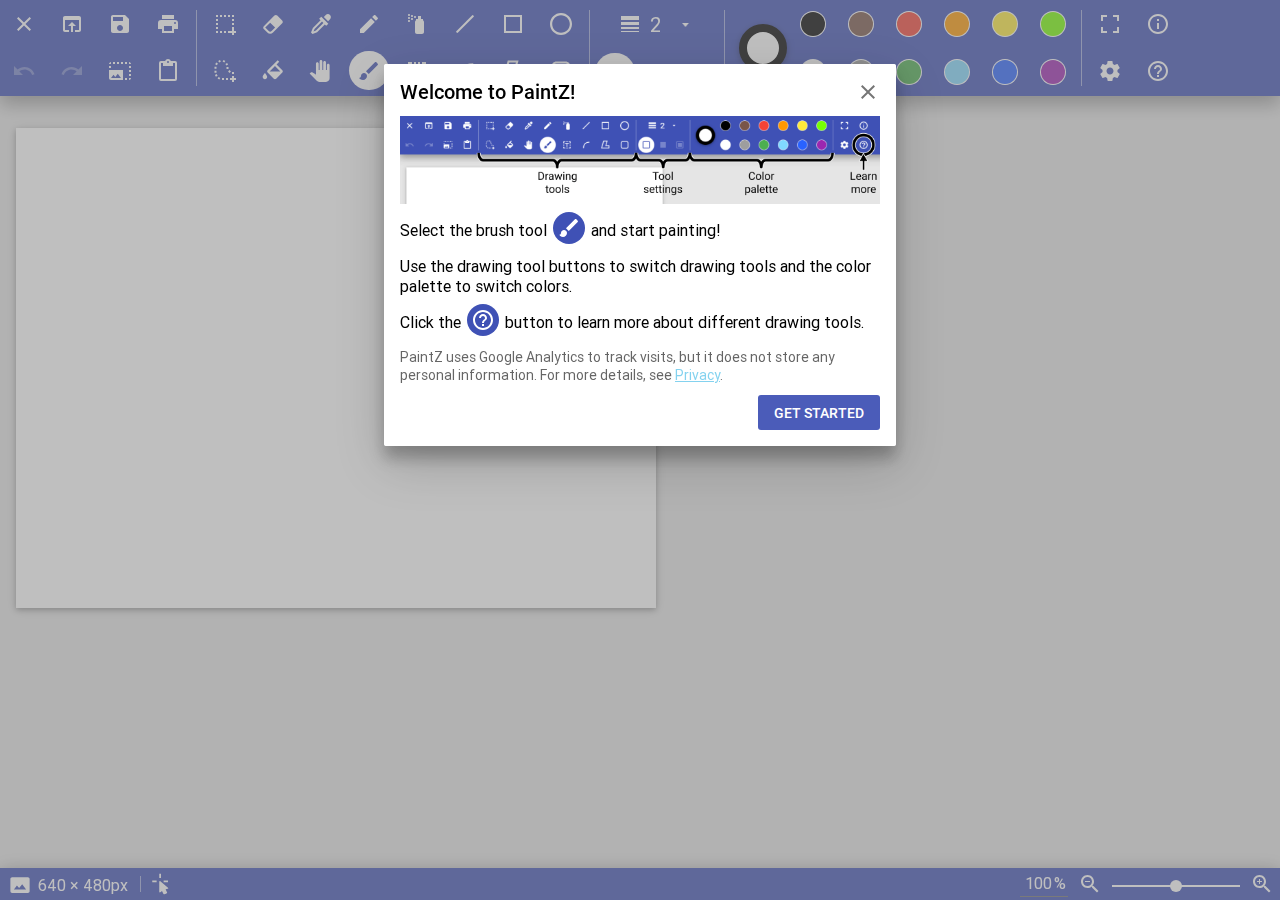
<file: index.html>
<!DOCTYPE html>
<html>
	<head>
		<!-- Google Analytics -->
		<script async src="https://www.googletagmanager.com/gtag/js?id=UA-125332101-3"></script>
		<script>
			window.dataLayer = window.dataLayer || [];
			function gtag(){dataLayer.push(arguments);}
			gtag('js', new Date());
			gtag('config', 'UA-125332101-3');
		</script>
		
		<!-- Force HTTPS. -->
		<link rel="canonical" href="https://beta.paintz.app" />
		<meta property="og:url" content="https://beta.paintz.app" />
		<script type="text/javascript">
			var CANONICAL_HOST = "beta.paintz.app";
			if (CANONICAL_HOST === window.location.host && window.location.protocol !== 'https:') {
				window.location.protocol = 'https';
			}
			
			// Set up offline caching.
			if (!!navigator.serviceWorker) {
				navigator.serviceWorker.register('service_worker.js').then(function (registration) {
					console.log('Registered service worker with scope:', registration.scope);
				});
				navigator.serviceWorker.addEventListener('message', function (ev) {
					// If a new image was sent to be opened, open it.
					// If this is first load, save it to be fetched during normal initialization.
					try {
						openImage(ev.data.file);
					} catch (err) {
						window.sharedFile = ev.data.file;
					}
				});
			} else {
				// If service worker is unavailable, fall back to app cache.
				document.addEventListener('DOMContentLoaded', function () {
					var appCacheIFrame = document.createElement('iframe');
					appCacheIFrame.src = 'app_cacher.html';
					appCacheIFrame.style.position = 'absolute';
					appCacheIFrame.style.width = '1px';
					appCacheIFrame.style.height = '1px';
					appCacheIFrame.style.border = '0 none';
					document.body.appendChild(appCacheIFrame);
				});
			}
		</script>
		
		<title>Paintβ</title>
		<meta property="og:title" content="Paintβ" />
		<meta name="description" content="The beta version of PaintZ, MS Paint for Chromebooks. Create and edit drawings and other images. Simple, fast, works offline, touch- and mouse-friendly, and no plug-ins required!" />
		<meta property="og:description" content="The beta version of PaintZ, MS Paint for Chromebooks. Create and edit drawings and other images. Simple, fast, works offline, touch- and mouse-friendly, and no plug-ins required!" />
		<meta property="og:image" content="https://beta.paintz.app/images/og_image.png" />
		<meta property="fb:profile_id" content="1017401634953412" />
		<meta name="twitter:card" content="summary_large_image" />
		<meta name="twitter:site" content="@PaintZApp" />
		
		<meta http-equiv="X-UA-Compatible" content="IE=edge,chrome=1" />
		
		<meta name="viewport" content="width=device-width, initial-scale=1, user-scalable=no" />
		
		<link rel="manifest" href="manifest.webapp" />
		
		<meta name="mobile-web-app-capable" content="yes" />
		<meta name="apple-mobile-web-app-capable" content="yes" />
		
		<link rel="chrome-webstore-item" href="https://chrome.google.com/webstore/detail/nnjcoegaaijffkibjhbgcbejklgcmlmh" />
		
		<meta name="msapplication-tooltip" content="Create and edit drawings" />
		<meta name="msapplication-navbutton-color" content="#3f51b5" />
		
		<meta name="theme-color" content="#3f51b5" />
		
		<link rel="shortcut icon" type="image/x-icon" href="images/logo/favicon.ico" />
		<link rel="icon" sizes="128x128" href="images/logo/128.png" />
		<link rel="icon" sizes="256x256" href="images/logo/256.png" />
		<link rel="apple-touch-icon-precomposed" sizes="128x128" href="images/logo/128.png" />
		
		<link rel="stylesheet" type="text/css" href="styles/materialz/material-elements.css" />
		<link rel="stylesheet" type="text/css" href="styles/materialz/material-widgets.css" />
		<link rel="stylesheet" type="text/css" href="styles/materialz/material-depth.css" />
		
		<link rel="stylesheet" type="text/css" href="styles/fonts/roboto.css" />
		<link rel="stylesheet" type="text/css" href="styles/splash_screen.css" />
		<link rel="stylesheet" type="text/css" href="styles/layout.css" />
		<link rel="stylesheet" type="text/css" href="styles/toolbars.css" />
		<link rel="stylesheet" type="text/css" href="styles/dialogs.css" />
		<link rel="stylesheet" type="text/css" href="styles/color_picker.css" />
		
		<link rel="stylesheet" type="text/css" href="styles/themes/default.css" id="themeStyleLink" />
		
		<link rel="stylesheet" type="text/css" href="styles/print.css" media="print" />
		
		<!-- Libraries, helpers, and polyfills -->
		<script type="text/javascript" src="scripts/lib/material-touch.js" defer="defer"></script>
		<script type="text/javascript" src="scripts/lib/canvas-to-blob.min.js" defer="defer"></script>
		<script type="text/javascript" src="scripts/lib/colorpicker.min.js" defer="defer"></script>
		<script type="text/javascript" src="scripts/lib/pep.min.js" defer="defer"></script>
		<script type="text/javascript" src="scripts/lib/promise.auto.min.js" defer="defer"></script>
		<script type="text/javascript" src="scripts/utils.js" defer="defer"></script>
		
		<!-- Managers -->
		<script type="text/javascript" src="scripts/clipboard.js" defer="defer"></script>
		<script type="text/javascript" src="scripts/keyboard.js" defer="defer"></script>
		<script type="text/javascript" src="scripts/settings.js" defer="defer"></script>
		<script type="text/javascript" src="scripts/undo.js" defer="defer"></script>
		<script type="text/javascript" src="scripts/zoom.js" defer="defer"></script>
		
		<!-- Dialogs -->
		<script type="text/javascript" src="scripts/progress_spinner.js" defer="defer"></script>
		<script type="text/javascript" src="scripts/dialogs/dialog.js" defer="defer"></script>
		<script type="text/javascript" src="scripts/dialogs/bottom_sheet.js" defer="defer"></script>
		<script type="text/javascript" src="scripts/dialogs/about.js" defer="defer"></script>
		<script type="text/javascript" src="scripts/dialogs/auto_restore.js" defer="defer"></script>
		<script type="text/javascript" src="scripts/dialogs/clear.js" defer="defer"></script>
		<script type="text/javascript" src="scripts/dialogs/color_picker.js" defer="defer"></script>
		<script type="text/javascript" src="scripts/dialogs/coffee.js" defer="defer"></script>
		<script type="text/javascript" src="scripts/dialogs/help.js" defer="defer"></script>
		<script type="text/javascript" src="scripts/dialogs/install.js" defer="defer"></script>
		<script type="text/javascript" src="scripts/dialogs/keyboard.js" defer="defer"></script>
		<script type="text/javascript" src="scripts/dialogs/ms_access_key.js" defer="defer"></script>
		<script type="text/javascript" src="scripts/dialogs/ms_access_key_help.js" defer="defer"></script>
		<script type="text/javascript" src="scripts/dialogs/patreon.js" defer="defer"></script>
		<script type="text/javascript" src="scripts/dialogs/rate.js" defer="defer"></script>
		<script type="text/javascript" src="scripts/dialogs/resize.js" defer="defer"></script>
		<script type="text/javascript" src="scripts/dialogs/save.js" defer="defer"></script>
		<script type="text/javascript" src="scripts/dialogs/settings.js" defer="defer"></script>
		<script type="text/javascript" src="scripts/dialogs/welcome.js" defer="defer"></script>
		
		<!-- Toolbar -->
		<script type="text/javascript" src="scripts/toolbar/toolbox.js" defer="defer"></script>
		<script type="text/javascript" src="scripts/toolbar/app.js" defer="defer"></script>
		<script type="text/javascript" src="scripts/toolbar/color_picker.js" defer="defer"></script>
		<script type="text/javascript" src="scripts/toolbar/dimensions.js" defer="defer"></script>
		<script type="text/javascript" src="scripts/toolbar/draw_tool_options.js" defer="defer"></script>
		<script type="text/javascript" src="scripts/toolbar/floating_selection_toolbar.js" defer="defer"></script>
		<script type="text/javascript" src="scripts/toolbar/image.js" defer="defer"></script>
		<script type="text/javascript" src="scripts/toolbar/no_tool_options.js" defer="defer"></script>
		<script type="text/javascript" src="scripts/toolbar/select_tool_options.js" defer="defer"></script>
		<script type="text/javascript" src="scripts/toolbar/text_tool_options.js" defer="defer"></script>
		<script type="text/javascript" src="scripts/toolbar/tools.js" defer="defer"></script>
		<script type="text/javascript" src="scripts/toolbar/zoom.js" defer="defer"></script>
		<script type="text/javascript" src="scripts/toolbar/toolbar.js" defer="defer"></script>
		
		<!-- Drawing tools -->
		<script type="text/javascript" src="scripts/floating_region.js" defer="defer"></script>
		<script type="text/javascript" src="scripts/tools/tool.js" defer="defer"></script>
		<script type="text/javascript" src="scripts/tools/drawing.js" defer="defer"></script>
		<script type="text/javascript" src="scripts/tools/shape.js" defer="defer"></script>
		<script type="text/javascript" src="scripts/tools/pencil.js" defer="defer"></script>
		<script type="text/javascript" src="scripts/tools/doodle.js" defer="defer"></script>
		<script type="text/javascript" src="scripts/tools/airbrush.js" defer="defer"></script>
		<script type="text/javascript" src="scripts/tools/line.js" defer="defer"></script>
		<script type="text/javascript" src="scripts/tools/curve.js" defer="defer"></script>
		<script type="text/javascript" src="scripts/tools/polygon.js" defer="defer"></script>
		<script type="text/javascript" src="scripts/tools/rectangle.js" defer="defer"></script>
		<script type="text/javascript" src="scripts/tools/rounded_rectangle.js" defer="defer"></script>
		<script type="text/javascript" src="scripts/tools/oval.js" defer="defer"></script>
		<script type="text/javascript" src="scripts/tools/eraser.js" defer="defer"></script>
		<script type="text/javascript" src="scripts/tools/floodfill.js" defer="defer"></script>
		<script type="text/javascript" src="scripts/tools/eyedropper.js" defer="defer"></script>
		<script type="text/javascript" src="scripts/tools/selection.js" defer="defer"></script>
		<script type="text/javascript" src="scripts/tools/freeform_selection.js" defer="defer"></script>
		<script type="text/javascript" src="scripts/tools/text.js" defer="defer"></script>
		<script type="text/javascript" src="scripts/tools/pan.js" defer="defer"></script>
		<script type="text/javascript" src="scripts/tools/tools.js" defer="defer"></script>
		
		<!-- Pac-Man easter egg -->
		<script type="text/javascript" src="scripts/pacman.js" defer="defer"></script>
		
		<!-- Core app -->
		<script type="text/javascript" src="scripts/app.js" defer="defer"></script>
	</head>
	<body>
		<!-- Top toolbar -->
		<div class="appBar z2" id="toolbar" role="toolbar"></div>
		
		<!-- Flow-positioned canvas size holder -->
		<div class="canvas" id="canvasPositioner">
			<!-- Image canvas -->
			<canvas class="z1 canvas" id="canvas" width="1" height="1"></canvas>
			<!-- Drawing canvas -->
			<canvas class="canvas" id="preCanvas" width="1" height="1" touch-action="none"></canvas>
			<!-- Grid canvas -->
			<canvas class="canvas" id="gridCanvas" width="1" height="1"></canvas>
		</div>
		
		<!-- Bottom toolbar -->
		<div class="appBar z2" id="bottomBar" role="toolbar"></div>
		
		<!-- Dialog containers -->
		<div id="dialogsContainer"></div>
		<div id="bottomSheetsContainer"></div>
		
		<!-- Splash screen -->
		<div id="splashScreen">
			<img src="images/logo/512.png" alt="PaintZ logo" />
			<br />
			<noscript>
				<p>PaintZ requires JavaScript to function.  Please <a href="https://enable-javascript.com" target="_blank">enable JavaScript</a> to use PaintZ.</p>
			</noscript>
			<br />
			<script type="text/javascript">
				document.write('<progress class="circular"></progress>');
			</script>
		</div>
		
		<!-- Invisible elements -->
		<canvas id="cursorCanvas" width="64" height="64"></canvas>
		<audio src="audio/pacman_start.mp3" id="pacManStartSound"></audio>
	</body>
</html>
</file>
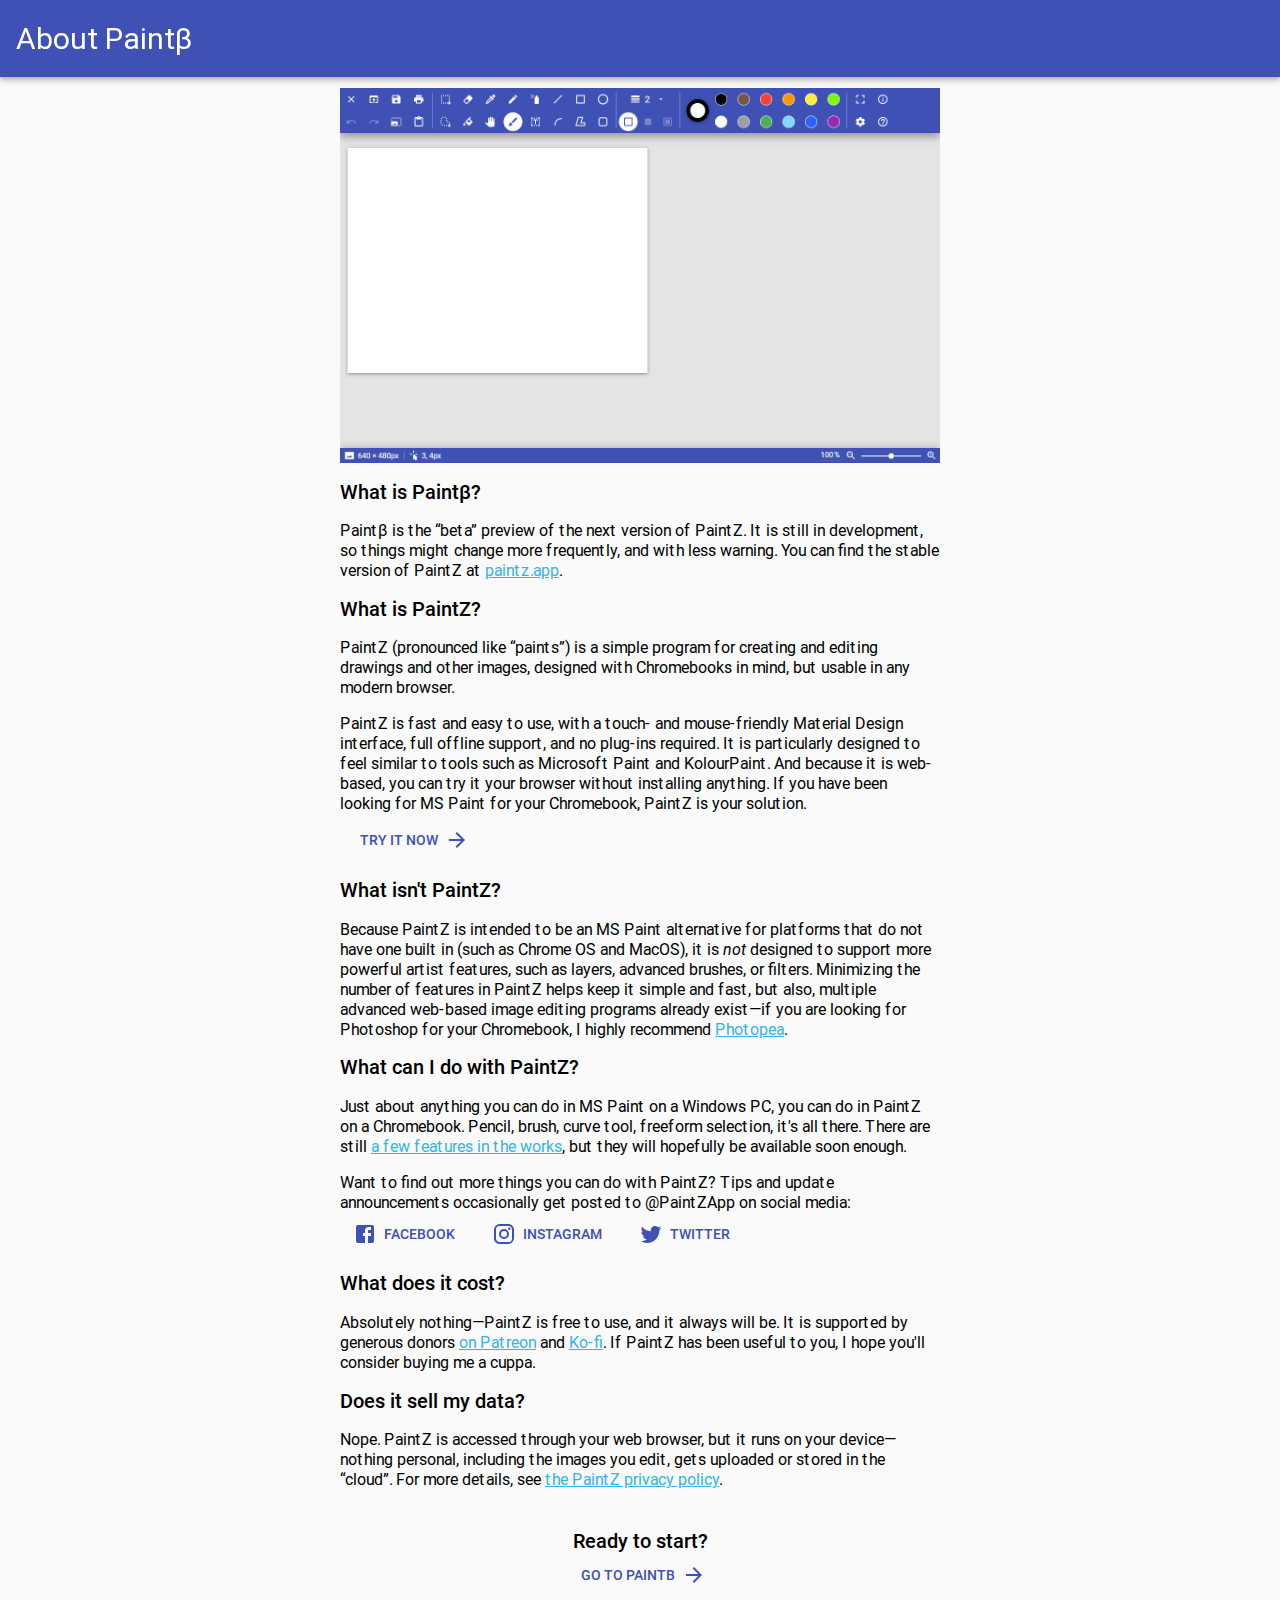
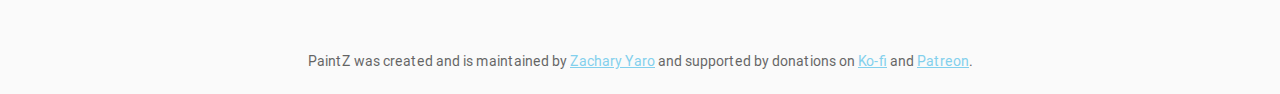
<file: about/index.html>
<!DOCTYPE html>
<html>
	<head>
		<title>About - Paintβ</title>
		
		<meta http-equiv="X-UA-Compatible" content="IE=edge,chrome=1" />
		
		<meta name="viewport" content="width=device-width, initial-scale=1, user-scalable=no" />
		
		<meta name="theme-color" content="#3f51b5" />
		
		<link rel="shortcut icon" type="image/x-icon" href="/images/logo/favicon.ico" />
		<link rel="icon" sizes="128x128" href="/images/logo/128.png" />
		<link rel="icon" sizes="256x256" href="/images/logo/256.png" />
		<link rel="apple-touch-icon-precomposed" sizes="128x128" href="/images/logo/128.png" />

		<link rel="stylesheet" type="text/css" href="/styles/materialz/material-elements.css" />
		<link rel="stylesheet" type="text/css" href="/styles/materialz/material-widgets.css" />
		<link rel="stylesheet" type="text/css" href="/styles/materialz/material-depth.css" />

		<link rel="stylesheet" type="text/css" href="/styles/fonts/roboto.css" />
		<link rel="stylesheet" type="text/css" href="/styles/sub_page.css" />
		
		<script type="text/javascript" src="/scripts/lib/material-touch.js"></script>
	</head>
	<body>
		<header class="appBar z1" role="toolbar">
			<h1 style="font-size: 150%;">About Paintβ</h1>
		</header>
		<section>
			<img src="../images/full_scrnsht.png" alt="The PaintZ interface." style="display: block; margin: auto; max-width: 100%;" />
			<h2>What is Paintβ?</h2>
			<p>
				Paintβ is the &ldquo;beta&rdquo; preview of the next version of PaintZ.  It is still in development, so things might change more frequently, and with less warning.  You can find the stable version of PaintZ at <a href="https://paintz.app">paintz.app</a>.
			</p>
			<h2>What is PaintZ?</h2>
			<p>
				PaintZ (pronounced like &ldquo;paints&rdquo;) is a simple program for creating and editing drawings and other images, designed with Chromebooks in mind, but usable in any modern browser.
			</p>
			<p>
				PaintZ is fast and easy to use, with a touch- and mouse-friendly Material Design interface, full offline support, and no plug-ins required.  It is particularly designed to feel similar to tools such as Microsoft Paint and KolourPaint.  And because it is web-based, you can try it your browser without installing anything.  If you have been looking for MS Paint for your Chromebook, PaintZ is your solution.
			</p>
			<a role="button" href="/" style="margin-top: -1em;">
				Try it now
				<svg role="img" style="margin: -7px; margin-left: 4px; transform: rotateZ(180deg);">
					<use xlink:href="/images/icons/back.svg#icon" href="/images/icons/back.svg#icon"></use>
				</svg>
			</a>
		</section>
		<section>
			<h2>What isn't PaintZ?</h2>
			<p>
				Because PaintZ is intended to be an MS Paint alternative for platforms that do not have one built in (such as Chrome OS and MacOS), it is <em>not</em> designed to support more powerful artist features, such as layers, advanced brushes, or filters.  Minimizing the number of features in PaintZ helps keep it simple and fast, but also, multiple advanced web-based image editing programs already exist&mdash;if you are looking for Photoshop for your Chromebook, I highly recommend <a href="https://photopea.com" target="_blank">Photopea</a>.
			</p>
		</section>
		<section>
			<h2>What can I do with PaintZ?</h2>
			<p>
				Just about anything you can do in MS Paint on a Windows PC, you can do in PaintZ on a Chromebook.  Pencil, brush, curve tool, freeform selection, it's all there.  There are still <a href="https://github.com/ZMYaro/paintz/issues?q=is%3Aopen+is%3Aissue+label%3Aenhancement+-label%3Ashelved+-label%3Ainvalid+-label%3Awontfix" target="_blank">a few features in the works</a>, but they will hopefully be available soon enough.
			</p>
			<p>
				Want to find out more things you can do with PaintZ?  Tips and update announcements occasionally get posted to @PaintZApp on social media:
				<br />
				<a role="button" href="https://www.facebook.com/PaintZApp" target="_blank">
					<svg role="img" style="margin-right: 4px;">
						<use xlink:href="/images/icons/fb.svg#icon" href="/images/icons/fb.svg#icon"></use>
					</svg>
					Facebook
				</a>
				<a role="button" href="https://www.instagram.com/PaintZApp" target="_blank">
					<svg role="img" style="margin-right: 4px;">
						<use xlink:href="/images/icons/instagram.svg#icon" href="/images/icons/instagram.svg#icon"></use>
					</svg>
					Instagram
				</a>
				<a role="button" href="https://twitter.com/PaintZApp" target="_blank">
					<svg role="img" style="margin-right: 4px;">
						<use xlink:href="/images/icons/twitter.svg#icon" href="/images/icons/twitter.svg#icon"></use>
					</svg>
					Twitter
				</a>
			</p>
		</section>
		<section>
			<h2>What does it cost?</h2>
			<p>
				Absolutely nothing&mdash;PaintZ is free to use, and it always will be.  It is supported by generous donors <a href="https://patreon.com/ZMYaro" target="_blank">on Patreon</a> and <a href="https://ko-fi.com/ZMYaro" target="_blank">Ko-fi</a>.  If PaintZ has been useful to you, I hope you'll consider buying me a cuppa.
			</p>
		</section>
		<section>
			<h2>Does it sell my data?</h2>
			<p>
				Nope.  PaintZ is accessed through your web browser, but it runs on your device&mdash;nothing personal, including the images you edit, gets uploaded or stored in the &ldquo;cloud&rdquo;.  For more details, see <a href="/privacy">the PaintZ privacy policy</a>.
			</p>
		</section>
		<section style="text-align: center;">
			<h2 style="margin: 2em 0 0;">Ready to start?</h2>
			<a role="button" href="/">
				Go to Paintβ
				<svg role="img" style="margin-left: 4px; transform: rotateZ(180deg);">
					<use xlink:href="/images/icons/back.svg#icon" href="/images/icons/back.svg#icon"></use>
				</svg>
			</a>
		</section>
		<footer>
			PaintZ was created and is maintained by <a href="https://zmyaro.com" target="_blank">Zachary Yaro</a> and supported by donations on <a href="https://ko-fi.com/ZMYaro">Ko-fi</a> and <a href="https://patreon.com/ZMYaro" target="_blank">Patreon</a>.
		</footer>
	</body>
</html>
</file>
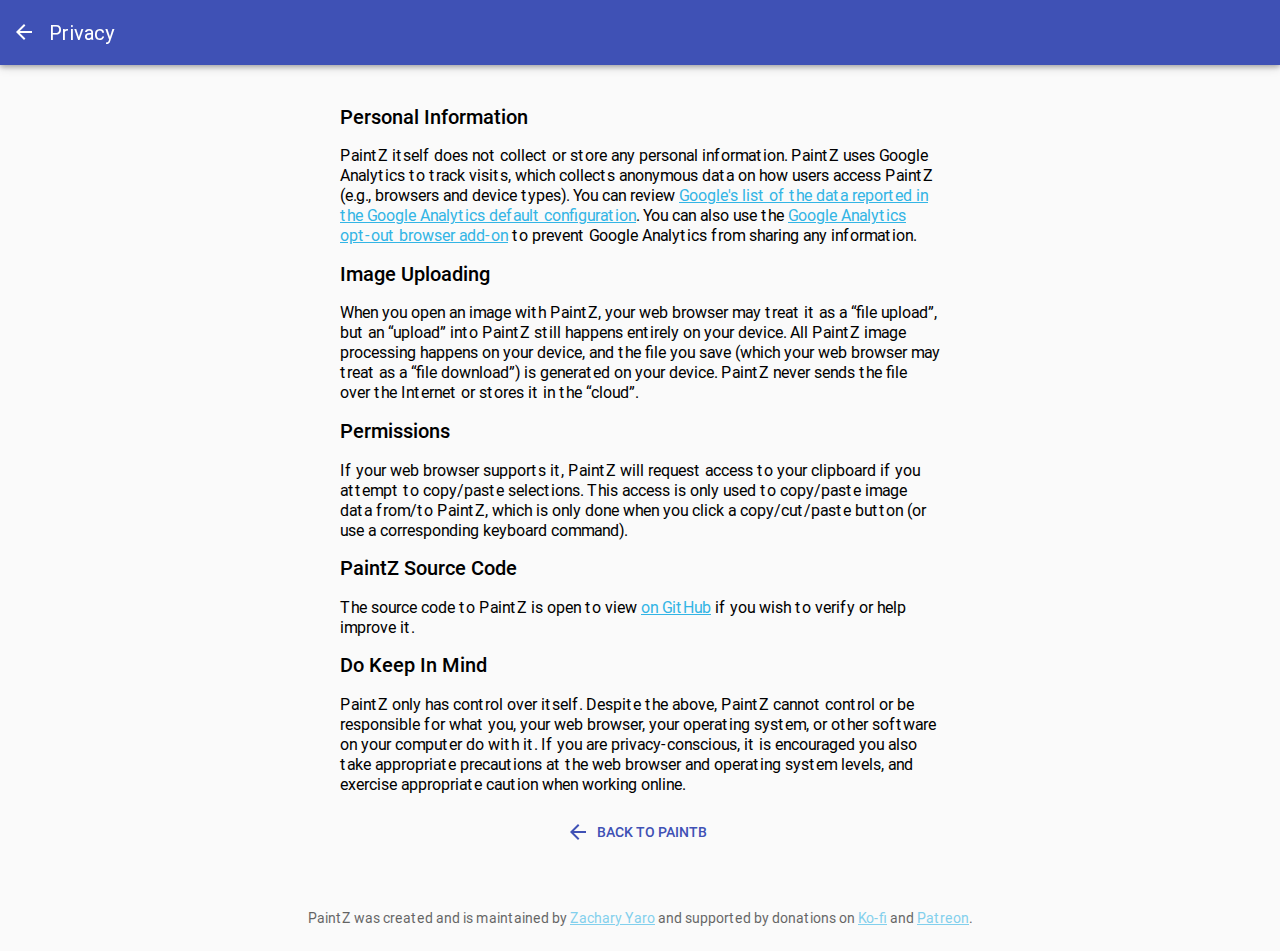
<file: privacy/index.html>
<!DOCTYPE html>
<html>
	<head>
		<title>Privacy - Paintβ</title>
		
		<meta http-equiv="X-UA-Compatible" content="IE=edge,chrome=1" />
		
		<meta name="viewport" content="width=device-width, initial-scale=1, user-scalable=no" />
		
		<meta name="theme-color" content="#3f51b5" />
		
		<link rel="shortcut icon" type="image/x-icon" href="/images/logo/favicon.ico" />
		<link rel="icon" sizes="128x128" href="/images/logo/128.png" />
		<link rel="icon" sizes="256x256" href="/images/logo/256.png" />
		<link rel="apple-touch-icon-precomposed" sizes="128x128" href="/images/logo/128.png" />

		<link rel="stylesheet" type="text/css" href="/styles/materialz/material-elements.css" />
		<link rel="stylesheet" type="text/css" href="/styles/materialz/material-widgets.css" />
		<link rel="stylesheet" type="text/css" href="/styles/materialz/material-depth.css" />

		<link rel="stylesheet" type="text/css" href="/styles/fonts/roboto.css" />
		<link rel="stylesheet" type="text/css" href="/styles/sub_page.css" />
		
		<script type="text/javascript" src="/scripts/lib/material-touch.js"></script>
	</head>
	<body>
		<header class="appBar z1" role="toolbar">
			<a role="button" href="/" title="Back">
				<svg role="img">
					<title>Back</title>
					<use xlink:href="/images/icons/back.svg#icon" href="/images/icons/back.svg#icon"></use>
				</svg>
			</a>
			<h1>Privacy</h1>
		</header>
		<section>
			<h2>Personal Information</h2>
			<p>
				PaintZ itself does not collect or store any personal information.  PaintZ uses Google Analytics to track visits, which collects anonymous data on how users access PaintZ (e.g., browsers and device types).  You can review <a href="https://support.google.com/firebase/answer/6318039" target="_blank">Google's list of the data reported in the Google Analytics default configuration</a>.  You can also use the <a href="https://support.google.com/analytics/answer/181881" target="_blank">Google Analytics opt-out browser add-on</a> to prevent Google Analytics from sharing any information.
			</p>
			<h2>Image Uploading</h2>
			<p>
				When you open an image with PaintZ, your web browser may treat it as a &ldquo;file upload&rdquo;, but an &ldquo;upload&rdquo; into PaintZ still happens entirely on your device.  All PaintZ image processing happens on your device, and the file you save (which your web browser may treat as a &ldquo;file download&rdquo;) is generated on your device.  PaintZ never sends the file over the Internet or stores it in the &ldquo;cloud&rdquo;.
			</p>
			<h2>Permissions</h2>
			<p>
				If your web browser supports it, PaintZ will request access to your clipboard if you attempt to copy/paste selections.  This access is only used to copy/paste image data from/to PaintZ, which is only done when you click a copy/cut/paste button (or use a corresponding keyboard command).
			</p>
			<h2>PaintZ Source Code</h2>
			<p>
				The source code to PaintZ is open to view <a href="https://github.com/zmyaro/paintz" target="_blank">on GitHub</a> if you wish to verify or help improve it.
			</p>
			<h2>Do Keep In Mind</h2>
			<p>
				PaintZ only has control over itself.  Despite the above, PaintZ cannot control or be responsible for what you, your web browser, your operating system, or other software on your computer do with it.  If you are privacy-conscious, it is encouraged you also take appropriate precautions at the web browser and operating system levels, and exercise appropriate caution when working online.
			</p>
		</section>
		<section style="text-align: center;">
			<a role="button" href="/">
				<svg role="img" style="margin-right: 4px;">
					<use xlink:href="/images/icons/back.svg#icon" href="/images/icons/back.svg#icon"></use>
				</svg>
				Back to Paintβ
			</a>
		</section>
		<footer>
			PaintZ was created and is maintained by <a href="https://zmyaro.com" target="_blank">Zachary Yaro</a> and supported by donations on <a href="https://ko-fi.com/ZMYaro">Ko-fi</a> and <a href="https://patreon.com/ZMYaro" target="_blank">Patreon</a>.
		</footer>
	</body>
</html>
</file>
<file: styles/materialz/material-elements.css>
/* Base Material styles for elements
 * Part of the MaterialZ CSS library
 *
 * Copyright 2015-2021 Zachary Yaro
 * Released under the MIT license
 * https://materialz.dev/LICENSE.txt
 */

@charset "UTF-8";

::selection {
	background-color: #40c4ff;
	background-color: rgba(64, 196, 255, 0.4);
}
::-moz-selection {
	background-color: #40c4ff;
	background-color: rgba(64, 196, 255, 0.4);
}

body {
	font-family: Roboto, "Noto Sans", Helvetica, Arial, "Droid Sans", sans-serif;
	margin: 0;
	padding: 24px;
	background-color: #fafafa;
}

/* --------======== BORDERS ========--------*/
hr {
	border-width: 1px 0 0;
}
fieldset {
	border-width: 1px;
}

/* --------======== MONOSPACE ELEMENTS ========--------*/
code,
kbd,
pre,
samp,
tt {
	font-family: "Roboto Mono", "Droid Sans Mono", monospace;
}

kbd {
	display: inline-block;
	padding: 2px 8px;
	margin: -2px 2px;
	border-radius: 2px;
	background-color: rgba(128, 128, 128, 0.25);
	font: inherit; /* Override the default behavior of <kbd> having a monospace font. */
}

/* --------======== HEADINGS and TYPOGRAPHY ========-------- */
h1 {
	font-size: 150%;
	font-weight: normal;
}
h2 {
	font-size: 125%;
	font-weight: 500; /* Medium */
}
h3 {
	font-size: 110%;
	font-weight: normal;
}
caption,
figcaption {
	font-size: 75%;
	font-weight: normal;
}

a {
	color: #33B5E5;
}

button,
[role="button"],
input,
select,
textarea {
	-webkit-appearance: none;
	   -moz-appearance: none;
	     -o-appearance: none;
	        appearance: none;
	-webkit-tap-highlight-color: transparent !important;
	color: inherit;
	font: inherit;
	outline: 0 none;
	text-decoration: none;
}

/* Clickable elements */
button,
[role="button"],
input[type="button"],
input[type="submit"],
input[type="reset"],
input[type="checkbox"],
input[type="radio"],
input[type="range"],
select {
	cursor: pointer;
}

/* --------======== BUTTONS and DROP-DOWNS ========-------- */
button,
[role="button"],
input[type="button"],
input[type="submit"],
input[type="reset"],
select {
	display: inline-block;
	margin: 4px;
	padding: 8px 16px;
	border: 0 none;
	background-color: transparent;
	-webkit-border-radius: 3px;
	   -moz-border-radius: 3px;
	        border-radius: 3px;
	-webkit-user-select: none;
	   -moz-user-select: none;
	        user-select: none;
}
	button,
	[role="button"],
	input[type="button"],
	input[type="submit"],
	input[type="reset"] {
		text-transform: uppercase;
		font-size: 87.5%;
		font-size: 0.875rem;
		font-weight: 500; /* Medium */
		padding: 10px 16px 9px;
	}
	select {
		min-width: 0;
		position: relative;
		background-color: transparent;
		background-image: url([data-uri]);
		background-size: 24px 4px;
		background-position: right center;
		background-repeat: no-repeat;
		padding-right: 32px;
		
		/* Hide the default arrow in Gecko. */
		text-indent: 0.01px;
		text-overflow: '';
	}
	button:not(:disabled):hover,
	button:focus,
	[role="button"]:not(:disabled):hover,
	[role="button"]:focus,
	input[type="button"]:not(:disabled):hover,
	input[type="button"]:focus,
	input[type="submit"]:not(:disabled):hover,
	input[type="submit"]:focus,
	input[type="reset"]:not(:disabled):hover,
	input[type="reset"]:focus,
	select:not(:disabled):hover,
	select:focus {
		background-color: #e2e3e3;
		background-color: rgba(128, 128, 128, 0.2);
	}
	/* The “active” class is used to force the appearance of the active/pressed state */
	button:not(:disabled):active,
	button:not(:disabled).active,
	[role="button"]:not(:disabled):active,
	[role="button"]:not(:disabled).active,
	input[type="button"]:not(:disabled):active,
	input[type="button"]:not(:disabled).active,
	input[type="submit"]:not(:disabled):active,
	input[type="submit"]:not(:disabled).active,
	input[type="reset"]:not(:disabled):active,
	input[type="reset"]:not(:disabled).active,
	select:not(:disabled):active,
	select:not(:disabled).active {
		background-color: #c4c5c5;
		background-color: rgba(128, 128, 128, 0.4);
	}
	select::-ms-expand { /* Drop-down arrow in IE */
		display: none;
	}

option {
	background-color: white;
	color: black;
}

/* --------======== RADIO BUTTONS AND CHECKBOXES ========-------- */
input[type="radio"],
input[type="checkbox"] {
	position: relative;
	margin: 10px;
	
	border-style: solid;
	border-width: 2px;
	color: inherit;
	border-color: currentcolor;
	
	background-color: transparent;
	background-repeat: no-repeat;
	
	-webkit-transition-duration: 0.13s;
	   -moz-transition-duration: 0.13s;
	    -ms-transition-duration: 0.13s;
	     -o-transition-duration: 0.13s;
	        transition-duration: 0.13s;
	-webkit-transition-timing-function: linear;
	   -moz-transition-timing-function: linear;
	    -ms-transition-timing-function: linear;
	     -o-transition-timing-function: linear;
	        transition-timing-function: linear;
	-webkit-transition-property: border-color, color, -webkit-box-shadow, box-shadow;
	   -moz-transition-property: border-color, color,    -moz-box-shadow, box-shadow;
	    -ms-transition-property: border-color, color,                     box-shadow;
	     -o-transition-property: border-color, color,                     box-shadow;
	        transition-property: border-color, color,                     box-shadow;
}
	input[type="radio"]::-ms-check,
	input[type="checkbox"]::-ms-check {
		display: none;
	}
	input[type="radio"]:checked,
	input[type="checkbox"]:checked {
		color: #40c4ff;
		color: var(--mz-accent-color, #40c4ff);
	}
	input[type="radio"]::before,
	input[type="checkbox"]::before {
		content: '';
		
		display: block;
		position: absolute;
		left: 0;
		top: 0;
		right: 0;
		bottom: 0;
		
		-webkit-border-radius: 10px; /* 50% for old Android */
		-webkit-border-radius: 50%;
		   -moz-border-radius: 50%;
		        border-radius: 50%;
		
		background-color: rgba(128, 128, 128, 0);
		-webkit-box-shadow: rgba(128, 128, 128, 0.1) 0px 0px 0px 0px,
		                    rgba(128, 128, 128, 0.1) 0px 0px 0px 0px;
		   -moz-box-shadow: rgba(128, 128, 128, 0.1) 0px 0px 0px 0px,
		                    rgba(128, 128, 128, 0.1) 0px 0px 0px 0px;
		        box-shadow: rgba(128, 128, 128, 0.1) 0px 0px 0px 0px,
		                    rgba(128, 128, 128, 0.1) 0px 0px 0px 0px;
		
		-webkit-transition-duration: 0.1s;
		   -moz-transition-duration: 0.1s;
		    -ms-transition-duration: 0.1s;
		     -o-transition-duration: 0.1s;
		        transition-duration: 0.1s;
		-webkit-transition-timing-function: linear;
		   -moz-transition-timing-function: linear;
		    -ms-transition-timing-function: linear;
		     -o-transition-timing-function: linear;
		        transition-timing-function: linear;
		-webkit-transition-property: background-color, -webkit-box-shadow, box-shadow;
		   -moz-transition-property: background-color,    -moz-box-shadow, box-shadow;
		    -ms-transition-property: background-color,                     box-shadow;
		     -o-transition-property: background-color,                     box-shadow;
		        transition-property: background-color,                     box-shadow;
	}
		input[type="radio"]:not(:disabled):focus::before,
		input[type="checkbox"]:not(:disabled):focus::before {
			background-color: rgba(128, 128, 128, 0.1);
			-webkit-box-shadow: rgba(128, 128, 128, 0.1) 0px 0px 0px 13px,
			                    rgba(128, 128, 128, 0.1) 0px 0px 0px 0px;
			   -moz-box-shadow: rgba(128, 128, 128, 0.1) 0px 0px 0px 13px,
			                    rgba(128, 128, 128, 0.1) 0px 0px 0px 0px;
			        box-shadow: rgba(128, 128, 128, 0.1) 0px 0px 0px 13px,
			                    rgba(128, 128, 128, 0.1) 0px 0px 0px 0px;
		}
		input[type="radio"]:not(:disabled):active::before,
		input[type="radio"]:not(:disabled).active::before,
		input[type="checkbox"]:not(:disabled):active::before,
		input[type="checkbox"]:not(:disabled).active::before {
			background-color: rgba(128, 128, 128, 0.2);
			-webkit-box-shadow: rgba(128, 128, 128, 0.1) 0px 0px 0px 13px,
			                    rgba(128, 128, 128, 0.1) 0px 0px 0px 13px;
			   -moz-box-shadow: rgba(128, 128, 128, 0.1) 0px 0px 0px 13px,
			                    rgba(128, 128, 128, 0.1) 0px 0px 0px 13px;
			        box-shadow: rgba(128, 128, 128, 0.1) 0px 0px 0px 13px,
			                    rgba(128, 128, 128, 0.1) 0px 0px 0px 13px;
		}
input[type="radio"] {
	width: 20px;
	height: 20px;
	-webkit-border-radius: 10px; /* 50% for old Android */
	-webkit-border-radius: 50%;
	   -moz-border-radius: 50%;
	        border-radius: 50%;
}
	input[type="radio"]::after {
		content: '';
		
		position: absolute;
		left: 0;
		top: 0;
		right: 0;
		bottom: 0;
		
		-webkit-border-radius: 10px; /* 50% for old Android */
		-webkit-border-radius: 50%;
		   -moz-border-radius: 50%;
		        border-radius: 50%;
		
		background-color: transparent;
		
		-webkit-transition-delay: 0s, 0s, 0.07s, 0.07s;
		   -moz-transition-delay: 0s, 0s, 0.07s, 0.07s;
		    -ms-transition-delay:     0s, 0.07s, 0.07s;
			 -o-transition-delay:     0s, 0.07s, 0.07s;
			    transition-delay:     0s,        0.07s;
		-webkit-transition-duration: 0.13s, 0.13s, 0.07s, 0.07s;
		   -moz-transition-duration: 0.13s, 0.13s, 0.07s, 0.07s;
		    -ms-transition-duration:        0.13s, 0.07s, 0.07s;
		     -o-transition-duration:        0.13s, 0.07s, 0.07s;
		        transition-duration:        0.13s,        0.07s;
		-webkit-transition-timing-function: linear;
		   -moz-transition-timing-function: linear;
		    -ms-transition-timing-function: linear;
		     -o-transition-timing-function: linear;
		        transition-timing-function: linear;
		-webkit-transition-property: -webkit-box-shadow, box-shadow, -webkit-transform, transform;
		   -moz-transition-property:    -moz-box-shadow, box-shadow,    -moz-transform, transform;
		    -ms-transition-property:                     box-shadow,     -ms-transform, transform;
		     -o-transition-property:                     box-shadow,      -o-transform, transform;
		        transition-property:                     box-shadow,                    transform;
		
		-webkit-box-shadow: inset 0 0 0 0 currentcolor;
		   -moz-box-shadow: inset 0 0 0 0 currentcolor;
		        box-shadow: inset 0 0 0 0 currentcolor;
		
		-webkit-transform: scale(1);
		   -moz-transform: scale(1);
		    -ms-transform: scale(1);
		     -o-transform: scale(1);
		        transform: scale(1);
	}
		input[type="radio"]:checked::after {
			-webkit-transition-delay: 0, 0, 0.13s, 0.13s;
			   -moz-transition-delay: 0, 0, 0.13s, 0.13s;
			    -ms-transition-delay: 0, 0.13s, 0.13s;
			     -o-transition-delay: 0, 0.13s, 0.13s;
			        transition-delay: 0, 0.13s;
			
			color: inherit;
			-webkit-box-shadow: inset 0 0 0 10px currentcolor;
			   -moz-box-shadow: inset 0 0 0 10px currentcolor;
			        box-shadow: inset 0 0 0 10px currentcolor;
			
			-webkit-transform: scale(0.65);
			   -moz-transform: scale(0.65);
			    -ms-transform: scale(0.65);
			     -o-transform: scale(0.65);
			        transform: scale(0.65);
		}
input[type="checkbox"] {
	width: 18px;
	height: 18px;
	-webkit-border-radius: 2px;
	   -moz-border-radius: 2px;
	        border-radius: 2px;
	-webkit-box-shadow: inset 0 0 0 0 currentcolor;
	   -moz-box-shadow: inset 0 0 0 0 currentcolor;
	        box-shadow: inset 0 0 0 0 currentcolor;
}
	input[type="checkbox"]:checked {
		color: #40c4ff;
		color: var(--mz-accent-color, #40c4ff);
		-webkit-box-shadow: inset 0 0 0 10px currentcolor;
		   -moz-box-shadow: inset 0 0 0 10px currentcolor;
		        box-shadow: inset 0 0 0 10px currentcolor;
	}
	input[type="checkbox"]::after {
		content: '';
		
		position: absolute;
		left: 0;
		right: 0;
		top: 3px;
		bottom: 3px;
		
		background-color: transparent;
		
		border: 0 none;
		border-left-width: 2px;
		border-left-style: solid;
		border-bottom-width: 2px;
		border-bottom-style: solid;
		border-color: white;
		
		-webkit-transform: scale(0) translate(-1px,-2px) rotate(-45deg);
		   -moz-transform: scale(0) translate(-1px,-2px) rotate(-45deg);
		    -ms-transform: scale(0) translate(-1px,-2px) rotate(-45deg);
		     -o-transform: scale(0) translate(-1px,-2px) rotate(-45deg);
		        transform: scale(0) translate(-1px,-2px) rotate(-45deg);
		
		-webkit-transition-timing-function: linear;
		   -moz-transition-timing-function: linear;
		    -ms-transition-timing-function: linear;
		     -o-transition-timing-function: linear;
		        transition-timing-function: linear;
		-webkit-transition-property: -webkit-transform, transform;
		   -moz-transition-property: -moz-transform, transform;
		    -ms-transition-property: -ms-transform, transform;
		     -o-transition-property: -o-transform, transform;
		        transition-property: transform;
		-webkit-transition-duration: 0.2s;
		   -moz-transition-duration: 0.2s;
		    -ms-transition-duration: 0.2s;
		     -o-transition-duration: 0.2s;
		        transition-duration: 0.2s;
	}
		input[type="checkbox"]:checked::after {
			-webkit-transform: scale(0.9) translate(0,-2px) rotate(-45deg);
			   -moz-transform: scale(0.9) translate(0,-2px) rotate(-45deg);
			    -ms-transform: scale(0.9) translate(0,-2px) rotate(-45deg);
			     -o-transform: scale(0.9) translate(0,-2px) rotate(-45deg);
			        transform: scale(0.9) translate(0,-2px) rotate(-45deg);
		}

/* --------======== RANGE SLIDERS and PROGRESS BARS ========-------- */
input[type="range"],
progress {
	height: 2px;
	margin: 16px 8px;
	border-style: none;
	border-width: 0;
	outline-style: none;
	outline-width: 0;
	overflow: visible;
	background-color: #c8c8c8;
	
	-webkit-transition-duration: 0.1s;
	   -moz-transition-duration: 0.1s;
	    -ms-transition-duration: 0.1s;
	     -o-transition-duration: 0.1s;
	        transition-duration: 0.1s;
}
	input[type="range"]::-moz-range-track {
		background-color: #c8c8c8;
	}
	input[type="range"]::-ms-track {
		background-color: #c8c8c8;
	}
	
	input[type="range"]::-ms-ticks-before,
	input[type="range"]::-ms-ticks-after {
		display: none;
	}
	
	input[type="range"]::-webkit-slider-thumb {
		-webkit-appearance: none;
		        appearance: none;
		-webkit-tap-highlight-color: transparent !important;
		color: inherit;
		outline: 0 none;
		border: 0 none;

		width: 12px;
		height: 12px;
		-webkit-border-radius: 9px; /* 50% of maximum for old Android */
		-webkit-border-radius: 50%;
		        border-radius: 50%;
		background-color: #40c4ff;
		background-color: var(--mz-accent-color, #40c4ff);
		-webkit-box-shadow: none;
		        box-shadow: none;
		
		-webkit-transition-duration: 0.1s;
		        transition-duration: 0.1s;
	}
	input[type="range"]::-moz-range-thumb {
		width: 12px;
		height: 12px;
		border: 0 none;
		-moz-border-radius: 50%;
		     border-radius: 50%;
		background-color: #40c4ff;
		background-color: var(--mz-accent-color, #40c4ff);
		-moz-box-shadow: none;
		     box-shadow: none;
		
		-moz-transition-duration: 0.1s;
		     transition-duration: 0.1s;
	}
	input[type="range"]::-ms-thumb {
		width: 12px;
		height: 12px;
		border: 0 none;
		border-radius: 50%;
		background-color: #40c4ff;
		background-color: var(--mz-accent-color, #40c4ff);
		box-shadow: none;
		
		transition-duration: 0.1s;
	}
		input[type="range"]:focus::-webkit-slider-thumb {
			-webkit-box-shadow: 0 0 0 14px rgba(128, 128, 128, 0.2),
			                    0 0 0 0    rgba(128, 128, 128, 0.2);
			        box-shadow: 0 0 0 14px rgba(128, 128, 128, 0.2),
			                    0 0 0 0    rgba(128, 128, 128, 0.2);
		}
		input[type="range"]:focus::-moz-range-thumb {
			-moz-box-shadow: 0 0 0 14px rgba(128, 128, 128, 0.2),
			                 0 0 0 0    rgba(128, 128, 128, 0.2);
			     box-shadow: 0 0 0 14px rgba(128, 128, 128, 0.2),
			                 0 0 0 0    rgba(128, 128, 128, 0.2);
		}
		input[type="range"]:focus::-ms-thumb {
			box-shadow: 0 0 0 14px rgba(128, 128, 128, 0.2),
			            0 0 0 0    rgba(128, 128, 128, 0.2);
		}
		input[type="range"]:not(:disabled):active::-webkit-slider-thumb,
		input[type="range"]:not(:disabled).active::-webkit-slider-thumb {
			width: 18px;
			height: 18px;
			-webkit-box-shadow: 0 0 0 11px rgba(128, 128, 128, 0.2),
			                    0 0 0 11px rgba(128, 128, 128, 0.2);
			        box-shadow: 0 0 0 11px rgba(128, 128, 128, 0.2),
			                    0 0 0 11px rgba(128, 128, 128, 0.2);
		}
		input[type="range"]:not(:disabled):active::-moz-range-thumb,
		input[type="range"]:not(:disabled).active::-moz-range-thumb {
			width: 18px;
			height: 18px;
			-moz-box-shadow: 0 0 0 11px rgba(128, 128, 128, 0.2),
			                 0 0 0 11px rgba(128, 128, 128, 0.2);
			     box-shadow: 0 0 0 11px rgba(128, 128, 128, 0.2),
			                 0 0 0 11px rgba(128, 128, 128, 0.2);
		}
		input[type="range"]:not(:disabled):active::-ms-thumb,
		input[type="range"]:not(:disabled).active::-ms-thumb {
			width: 18px;
			height: 18px;
			box-shadow: 0 0 0 11px rgba(128, 128, 128, 0.2),
			            0 0 0 11px rgba(128, 128, 128, 0.2);
		}
		input[type="range"]:disabled::-webkit-slider-thumb {
			background-color: #c8c8c8;
		}
		input[type="range"]:disabled::-moz-range-thumb {
			background-color: #c8c8c8;
		}
		input[type="range"]:disabled::-ms-thumb {
			background-color: #c8c8c8;
		}

progress::-webkit-progress-bar-value,
progress::-webkit-progress-value {
	background-color: #40c4ff;
	background-color: var(--mz-accent-color, #40c4ff);
}
progress::-moz-progress-bar {
	background-color: #40c4ff;
	background-color: var(--mz-accent-color, #40c4ff);
}
progress::-ms-fill {
	background-color: #40c4ff;
	background-color: var(--mz-accent-color, #40c4ff);
}

/* --------======== TEXT FIELDS ========-------- */
input[type="text"],
input[type="search"],
input[type="password"],
input[type="email"],
input[type="url"],
input[type="number"],
input[type="tel"],
input[type="date"],
input[type="datetime-local"],
input[type="month"],
input[type="time"],
input[type="week"],
textarea,
select[size] {
	-webkit-appearance: none;
	   -moz-appearance: none;
	        appearance: none;
	
	padding: 4px 0;
	
	background-color: transparent;
	
	border-width: 0 0 1px;
	border-bottom-style: solid;
	border-bottom-color: #757575;
	-webkit-border-radius: 0;
	   -moz-border-radius: 0;
	        border-radius: 0;
	outline: 0 none transparent;
}
textarea,
select[size] {
	border-width: 1px;
	border-style: solid;
}
select[size] {
	padding: 0;
}
textarea,
select[size] > option {
	padding: 4px;
}
	input[type="text"]:focus,
	input[type="search"]:focus,
	input[type="password"]:focus,
	input[type="email"]:focus,
	input[type="url"]:focus,
	input[type="number"]:focus,
	input[type="tel"]:focus,
	input[type="date"]:focus,
	input[type="datetime-local"]:focus,
	input[type="month"]:focus,
	input[type="time"]:focus,
	input[type="week"]:focus,
	textarea:focus,
	select[size]:focus {
		border-color: #40c4ff;
		border-color: var(--mz-accent-color, #40c4ff);
		outline: 0 none transparent;
	}
	input[type="text"]:focus,
	input[type="search"]:focus,
	input[type="password"]:focus,
	input[type="email"]:focus,
	input[type="url"]:focus,
	input[type="number"]:focus,
	input[type="tel"]:focus,
	input[type="date"]:focus,
	input[type="datetime-local"]:focus,
	input[type="month"]:focus,
	input[type="time"]:focus,
	input[type="week"]:focus,
	textarea:focus {
		padding-bottom: 3px;
		border-bottom-width: 2px;
	}

*:disabled,
button:disabled,
[role="button"]:disabled,
input[type="button"]:disabled,
input[type="submit"]:disabled,
input[type="reset"]:disabled,
input[type="checkbox"]:disabled,
input[type="radio"]:disabled,
input[type="range"]:disabled,
select:disabled {
	opacity: 0.3;
	cursor: default;
	cursor: not-allowed;
}

@media (max-width: 600px) {
	body {
		padding: 16px;
	}
}

/* Override animations for reduced motion */
@media (prefers-reduced-motion: reduce) {
	input[type="radio"],
	input[type="checkbox"],
	input[type="radio"]::before,
	input[type="checkbox"]::before,
	input[type="checkbox"]::after,
	input[type="range"],
	progress {
		-webkit-transition-duration: 0s;
		   -moz-transition-duration: 0s;
		    -ms-transition-duration: 0s;
		     -o-transition-duration: 0s;
		        transition-duration: 0s;
	}
	
	input[type="radio"]::after {
		-webkit-transition-delay: 0s, 0s, 0s, 0s;
		   -moz-transition-delay: 0s, 0s, 0s, 0s;
		    -ms-transition-delay:     0s, 0s, 0s;
		     -o-transition-delay:     0s, 0s, 0s;
		        transition-delay:     0s,     0s;
		-webkit-transition-duration: 0s, 0s, 0s, 0s;
		   -moz-transition-duration: 0s, 0s, 0s, 0s;
		    -ms-transition-duration:     0s, 0s, 0s;
		     -o-transition-duration:     0s, 0s, 0s;
		        transition-duration:     0s,     0s;
	}
	
	input[type="range"]::-webkit-slider-thumb {
		-webkit-transition-duration: 0s;
		        transition-duration: 0s;
	}
	input[type="range"]::-moz-range-thumb {
		-moz-transition-duration: 0s;
		     transition-duration: 0s;
	}
	input[type="range"]::-ms-thumb {
		transition-duration: 0s;
	}
}
</file>
<file: styles/materialz/material-widgets.css>
/* Base Material styles for widgets
 * Part of the MaterialZ CSS library
 *
 * Copyright 2015-2021 Zachary Yaro
 * Released under the MIT license
 * https://materialz.dev/LICENSE.txt
 */

@charset "UTF-8";

body {
	padding-top: 88px; /* 64px toolbar + 24px padding */
	
	-webkit-transition-duration: 0.2s;
	   -moz-transition-duration: 0.2s;
	    -ms-transition-duration: 0.2s;
	     -o-transition-duration: 0.2s;
	        transition-duration: 0.2s;
	-webkit-transition-timing-function: linear;
	   -moz-transition-timing-function: linear;
	    -ms-transition-timing-function: linear;
	     -o-transition-timing-function: linear;
	        transition-timing-function: linear;
	-webkit-transition-property: padding;
	   -moz-transition-property: padding;
	    -ms-transition-property: padding;
	     -o-transition-property: padding;
	        transition-property: padding;
}

/* --------======== TOOLBARS ========-------- */
[role="toolbar"] {
	padding: 20px 16px;
	font-size: 20px;
}
	[role="toolbar"] button,
	[role="toolbar"] [role="button"],
	[role="toolbar"] input[type="button"],
	[role="toolbar"] input[type="submit"],
	[role="toolbar"] input[type="reset"] {
		-webkit-box-sizing: border-box;
		   -moz-box-sizing: border-box;
		        box-sizing: border-box;
		
		vertical-align: top;
		min-width: 0;
		margin: -8px 0; /* Counter the toolbar's padding */
		padding: 12px 10px 11px;
		font-size: 14px; /* According to Android, toolbar buttons do not scale with base font like other elements do. */
		
		background-color: transparent;
		background-image: none;
		
		border-style: none;
		border-width: 0px;
		-webkit-border-radius: 24px;
		   -moz-border-radius: 24px;
				border-radius: 24px;
	}
		[role="toolbar"] button img,
		[role="toolbar"] button [role="img"],
		[role="toolbar"] [role="button"] img,
		[role="toolbar"] [role="button"] [role="img"],
		[role="toolbar"] input[type="button"] img,
		[role="toolbar"] input[type="button"] [role="img"],
		[role="toolbar"] input[type="submit"] img,
		[role="toolbar"] input[type="submit"] [role="img"],
		[role="toolbar"] input[type="reset"] img,
		[role="toolbar"] input[type="reset"] [role="img"] {
			width: 24px;
			height: 24px;
			margin: -4px -2px -7px;
			pointer-events: none;
		}

/* --------======== APP BARS ========-------- */
.appBar { /* Recommendation: the top action bar should be a <header> element */
	display: block;
	-webkit-box-sizing: border-box;
	   -moz-box-sizing: border-box;
	        box-sizing: border-box;
	position: fixed;
	top: 0px;
	left: 0px;
	right: 0px;
	
	padding: 20px 16px;
	font-size: 20px;
	
	z-index: 3;
	
	background-color: #263238;
	color: white;
	
	-webkit-transition-duration: 0.2s;
	   -moz-transition-duration: 0.2s;
	    -ms-transition-duration: 0.2s;
	     -o-transition-duration: 0.2s;
	        transition-duration: 0.2s;
	-webkit-transition-timing-function: linear;
	   -moz-transition-timing-function: linear;
	    -ms-transition-timing-function: linear;
	     -o-transition-timing-function: linear;
	        transition-timing-function: linear;
	-webkit-transition-property: height, padding, font-size;
	   -moz-transition-property: height, padding, font-size;
	    -ms-transition-property: height, padding, font-size;
	     -o-transition-property: height, padding, font-size;
	        transition-property: height, padding, font-size;
}
	.appBar > [role="toolbar"] {
		margin: -20px -16px;
	}
		.appBar > [role="toolbar"] button:not(:disabled):hover,
		.appBar > [role="toolbar"] button:focus,
		.appBar > [role="toolbar"] [role="button"]:hover,
		.appBar > [role="toolbar"] [role="button"]:focus,
		.appBar > [role="toolbar"] input[type="button"]:not(:disabled):hover,
		.appBar > [role="toolbar"] input[type="button"]:focus,
		.appBar > [role="toolbar"] input[type="submit"]:not(:disabled):hover,
		.appBar > [role="toolbar"] input[type="submit"]:focus,
		.appBar > [role="toolbar"] input[type="reset"]:not(:disabled):hover,
		.appBar > [role="toolbar"] input[type="reset"]:focus,
		.appBar[role="toolbar"] button:not(:disabled):hover,
		.appBar[role="toolbar"] button:focus,
		.appBar[role="toolbar"] [role="button"]:hover,
		.appBar[role="toolbar"] [role="button"]:focus,
		.appBar[role="toolbar"] input[type="button"]:not(:disabled):hover,
		.appBar[role="toolbar"] input[type="button"]:focus,
		.appBar[role="toolbar"] input[type="submit"]:not(:disabled):hover,
		.appBar[role="toolbar"] input[type="submit"]:focus,
		.appBar[role="toolbar"] input[type="reset"]:not(:disabled):hover,
		.appBar[role="toolbar"] input[type="reset"]:focus {
			background-color: rgba(255,255,255,0.07);
		}
		.appBar > [role="toolbar"] button:not(:disabled):active,
		.appBar > [role="toolbar"] button:not(:disabled).active,
		.appBar > [role="toolbar"] [role="button"]:active,
		.appBar > [role="toolbar"] [role="button"].active,
		.appBar > [role="toolbar"] input[type="button"]:not(:disabled):active,
		.appBar > [role="toolbar"] input[type="button"]:not(:disabled).active,
		.appBar > [role="toolbar"] input[type="submit"]:not(:disabled):active,
		.appBar > [role="toolbar"] input[type="submit"]:not(:disabled).active,
		.appBar > [role="toolbar"] input[type="reset"]:not(:disabled):active,
		.appBar > [role="toolbar"] input[type="reset"]:not(:disabled).active,
		.appBar[role="toolbar"] button:not(:disabled):active,
		.appBar[role="toolbar"] button:not(:disabled).active,
		.appBar[role="toolbar"] [role="button"]:active,
		.appBar[role="toolbar"] [role="button"].active,
		.appBar[role="toolbar"] input[type="button"]:not(:disabled):active,
		.appBar[role="toolbar"] input[type="button"]:not(:disabled).active,
		.appBar[role="toolbar"] input[type="submit"]:not(:disabled):active,
		.appBar[role="toolbar"] input[type="submit"]:not(:disabled).active,
		.appBar[role="toolbar"] input[type="reset"]:not(:disabled):active,
		.appBar[role="toolbar"] input[type="reset"]:not(:disabled).active {
			background-color: rgba(255,255,255,0.13);
		}
@media (max-width: 600px) {
	body {
		padding-top: 72px; /* 56px toolbar + 16px padding */
	}
	[role="toolbar"],
	.appBar {
		padding: 16px;
	}
		.appBar > [role="toolbar"] {
			margin: -16px;
		}
}

/* --------======== LISTS ========-------- */
.list {
	list-style-type: none;
	margin: 0;
	padding: 0;
}
	.list li {
		-webkit-box-sizing: border-box;
		   -moz-box-sizing: border-box;
				box-sizing: border-box;
		padding: 16px;
		border-width: 1px 0 0;
		border-style: solid;
		border-color: #dfdfdf;
		border-color: rgba(128, 128, 128, 0.25);
	}
		.list li:last-child {
			border-bottom-width: 1px;
		}
		
		.list li button,
		.list li [role="button"],
		.list li input[type="button"],
		.list li input[type="submit"],
		.list li input[type="reset"] {
			display: block;
			margin: -16px;
			padding: 16px;
			
			font-family: inherit;
			font-size: inherit;
			text-align: left;
			text-transform: none;
			font-weight: normal;
			
			border: 0 none;
			-wekbit-border-radius: 0;
			   -moz-border-radius: 0;
			        border-radius: 0;
			background: transparent none;
			-webkit-box-shadow: none;
			   -moz-box-shadow: none;
			        box-shadow: none;
		}

/* --------======== CARDS ========-------- */
.card {
	background-color: white;
	-webkit-border-radius: 3px;
	   -moz-border-radius: 3px;
	        border-radius: 3px;
	
	-webkit-box-sizing: border-box;
	   -moz-box-sizing: border-box;
	        box-sizing: border-box;
	
	margin: 8px;
	padding: 16px;
	vertical-align: top;
	
	overflow: hidden;
}
.card.full-width {
	margin-left: auto;
	margin-right: auto;
}
@media (max-width: 600px) {
	.card.full-width {
		margin-left: -16px;
		margin-right: -16px;
		-webkit-border-radius: 0;
		   -moz-border-radius: 0;
		        border-radius: 0;
	}
}

/* --------======== CIRCULAR PROGRESS INDICATORS ========-------- */
progress.circular,
progress.circular::before,
progress.circular::after,
[role="progressbar"].circular,
[role="progressbar"].circular::before,
[role="progressbar"].circular::after {
	-webkit-box-sizing: border-box;
	   -moz-box-sizing: border-box;
	        box-sizing: border-box;
	
	-webkit-border-radius: 512px; /* Big number for old Android */
	-webkit-border-radius: 50%;
	   -moz-border-radius: 50%;
	        border-radius: 50%;
	
	background: transparent;
	
	border: 6px solid transparent;
	border-top-color: currentColor;
	
	-webkit-animation-iteration-count: infinite;
	   -moz-animation-iteration-count: infinite;
	    -ms-animation-iteration-count: infinite;
	     -o-animation-iteration-count: infinite;
	        animation-iteration-count: infinite;
	-webkit-animation-timing-function: linear;
	   -moz-animation-timing-function: linear;
	    -ms-animation-timing-function: linear;
	     -o-animation-timing-function: linear;
	        animation-timing-function: linear;
	-webkit-animation-duration: 1.5s;
	   -moz-animation-duration: 1.5s;
	    -ms-animation-duration: 1.5s;
	     -o-animation-duration: 1.5s;
	        animation-duration: 1.5s;
}
	progress.circular,
	[role="progressbar"].circular {
		width: 48px;
		height: 48px;
		display: inline-block;
		position: relative;
		
		color: var(--mz-accent-color);
		
		-webkit-animation-name: materialz-circular-progress-part1;
		   -moz-animation-name: materialz-circular-progress-part1;
		    -ms-animation-name: materialz-circular-progress-part1;
		     -o-animation-name: materialz-circular-progress-part1;
		        animation-name: materialz-circular-progress-part1;
	}
	progress.circular::before,
	progress.circular::after,
	[role="progressbar"].circular::before,
	[role="progressbar"].circular::after {
		content: '';
		display: block;
		position: absolute;
		left: 0;
		top: 0;
		right: 0;
		bottom: 0;
		margin: -6px; /* Counter the parent element's border width */
		border-width: inherit;
		border-top-color: inherit;
	}
	progress.circular::before,
	[role="progressbar"].circular::before {
		-webkit-animation-name: materialz-circular-progress-part2;
		   -moz-animation-name: materialz-circular-progress-part2;
		    -ms-animation-name: materialz-circular-progress-part2;
		     -o-animation-name: materialz-circular-progress-part2;
		        animation-name: materialz-circular-progress-part2;
	}
	progress.circular::after,
	[role="progressbar"].circular::after {
		-webkit-animation-name: materialz-circular-progress-part3;
		   -moz-animation-name: materialz-circular-progress-part3;
		    -ms-animation-name: materialz-circular-progress-part3;
		     -o-animation-name: materialz-circular-progress-part3;
		        animation-name: materialz-circular-progress-part3;
	}
	/* These allow the class to be applied to a <progress> element. */
	progress.circular::-webkit-progress-bar,
	progress.circular::-webkit-progress-value {
		background: transparent;
	}
	progress.circular::-moz-progress-bar {
		background: transparent;
	}
	progress.circular::-ms-fill {
		background: transparent;
	}

/* --------======== TOGGLE SWITCHES ========-------- */
input[type="checkbox"].switch {
	/* Switch track */
	-webkit-appearance: none;
	   -moz-appearance: none;
	    -ms-appearance: none;
	     -o-appearance: none;
	        appearance: none;
	
	display: inline-block;
	width: 26px;
	height: 14px;
	margin: 0px 8px;
	-webkit-border-radius: 8px;
	   -moz-border-radius: 8px;
	        border-radius: 8px;
	
	background-color: rgba(128, 128, 128, 0.75);
	border: 0 none;
	outline: none;
	
	overflow: visible;
	
	-webkit-transition-duration: 0.1s;
	   -moz-transition-duration: 0.1s;
	    -ms-transition-duration: 0.1s;
	     -o-transition-duration: 0.1s;
	        transition-duration: 0.1s;
	-webkit-transition-timing-function: linear;
	   -moz-transition-timing-function: linear;
	    -ms-transition-timing-function: linear;
	     -o-transition-timing-function: linear;
	        transition-timing-function: linear;
	-webkit-transition-property: background-color;
	   -moz-transition-property: background-color;
	    -ms-transition-property: background-color;
	     -o-transition-property: background-color;
	        transition-property: background-color;
}
	input[type="checkbox"].switch::before {
		/* Switch track color */
		content: '';
		
		display: block;
		position: absolute;
		left: 0;
		top: 0;
		width: 100%;
		height: 100%;
		-webkit-border-radius: 8px;
		   -moz-border-radius: 8px;
		        border-radius: 8px;
		
		background-color: currentColor;
		opacity: 0;
		
		-webkit-transition-duration: inherit;
		   -moz-transition-duration: inherit;
		    -ms-transition-duration: inherit;
		     -o-transition-duration: inherit;
		        transition-duration: inherit;
		-webkit-transition-property: opacity;
		   -moz-transition-property: opacity;
		    -ms-transition-property: opacity;
		     -o-transition-property: opacity;
		        transition-property: opacity;
	}
	input[type="checkbox"].switch::after {
		/* Switch thumb */
		content: '';
		
		display: block;
		position: relative;
		width: 20px;
		height: 20px;
		margin: -6px -8px;
		border: 0 none;
		-webkit-border-radius: 10px;
		   -moz-border-radius: 10px;
		        border-radius: 10px;
		
		background-color: #f0f0f0;
		
		-webkit-box-shadow: rgba(0, 0, 0, 0.26) 0 1px 2px 0,
		                    rgba(0, 0, 0, 0.16) 0 1px 5px 0,
		                    rgba(0, 0, 0, 0.25) 0 0 0 0;
		   -moz-box-shadow: rgba(0, 0, 0, 0.26) 0 1px 2px 0,
		                    rgba(0, 0, 0, 0.16) 0 1px 5px 0,
		                    rgba(0, 0, 0, 0.25) 0 0 0 0;
		        box-shadow: rgba(0, 0, 0, 0.26) 0 1px 2px 0,
		                    rgba(0, 0, 0, 0.16) 0 1px 5px 0,
		                    rgba(0, 0, 0, 0.25) 0 0 0 0;
		        box-shadow: rgba(0, 0, 0, 0.2 ) 0px 3px 1px -2px,
		                    rgba(0, 0, 0, 0.14) 0px 2px 2px 0px,
		                    rgba(0, 0, 0, 0.12) 0px 1px 5px 0px,
		                    rgba(128, 128, 128, 0.2) 0px 0px 0px 0px,
		                    rgba(128, 128, 128, 0.2) 0px 0px 0px 0px;
		
		-webkit-transform: translateX(0px);
		   -moz-transform: translateX(0px);
		    -ms-transform: translateX(0px);
		     -o-transform: translateX(0px);
		        transform: translateX(0px);
		
		-webkit-transition-duration: inherit;
		   -moz-transition-duration: inherit;
		    -ms-transition-duration: inherit;
		     -o-transition-duration: inherit;
		        transition-duration: inherit;
		-webkit-transition-property: -webkit-box-shadow, box-shadow, -webkit-transform;
		   -moz-transition-property: -moz-box-shadow, box-shadow, -moz-transform;
		    -ms-transition-property: box-shadow, -ms-transform;
		     -o-transition-property: box-shadow, -o-transform;
		        transition-property: box-shadow, transform;
	}
		input[type="checkbox"].switch:not(:disabled):hover::before,
		input[type="checkbox"].switch:not(:disabled):focus::before,
		input[type="checkbox"].switch:not(:disabled):active::before,
		input[type="checkbox"].switch:not(:disabled).active::before {
			background-color: currentColor;
			-webkit-box-shadow: none;
			   -moz-box-shadow: none;
			        box-shadow: none;
		}
		input[type="checkbox"].switch:not(:disabled):focus::after {
			background-color: #f8f8f8;
			-webkit-box-shadow: rgba(0, 0, 0, 0.2 ) 0px 3px 2px -2px,
			                    rgba(0, 0, 0, 0.14) 0px 2px 3px 0px,
			                    rgba(0, 0, 0, 0.12) 0px 1px 6px 0px,
			                    rgba(128, 128, 128, 0.2) 0px 0px 0px 12px,
			                    rgba(128, 128, 128, 0.2) 0px 0px 0px 0px;
			   -moz-box-shadow: rgba(0, 0, 0, 0.2 ) 0px 3px 2px -2px,
			                    rgba(0, 0, 0, 0.14) 0px 2px 3px 0px,
			                    rgba(0, 0, 0, 0.12) 0px 1px 6px 0px,
			                    rgba(128, 128, 128, 0.2) 0px 0px 0px 12px,
			                    rgba(128, 128, 128, 0.2) 0px 0px 0px 0px;
			        box-shadow: rgba(0, 0, 0, 0.2 ) 0px 3px 2px -2px,
			                    rgba(0, 0, 0, 0.14) 0px 2px 3px 0px,
			                    rgba(0, 0, 0, 0.12) 0px 1px 6px 0px,
			                    rgba(128, 128, 128, 0.2) 0px 0px 0px 12px,
			                    rgba(128, 128, 128, 0.2) 0px 0px 0px 0px;
		}
		input[type="checkbox"].switch:not(:disabled):active::after,
		input[type="checkbox"].switch:not(:disabled).active::after {
			background-color: #ffffff;
			-webkit-box-shadow: rgba(0, 0, 0, 0.2 ) 0px 3px 3px -1px,
			                    rgba(0, 0, 0, 0.14) 0px 2px 4px 0px,
			                    rgba(0, 0, 0, 0.12) 0px 1px 7px 0px,
			                    rgba(128, 128, 128, 0.1) 0px 0px 0px 12px,
			                    rgba(128, 128, 128, 0.1) 0px 0px 0px 12px;
			   -moz-box-shadow: rgba(0, 0, 0, 0.2 ) 0px 3px 3px -1px,
			                    rgba(0, 0, 0, 0.14) 0px 2px 4px 0px,
			                    rgba(0, 0, 0, 0.12) 0px 1px 7px 0px,
			                    rgba(128, 128, 128, 0.1) 0px 0px 0px 12px,
			                    rgba(128, 128, 128, 0.1) 0px 0px 0px 12px;
			        box-shadow: rgba(0, 0, 0, 0.2 ) 0px 3px 3px -1px,
			                    rgba(0, 0, 0, 0.14) 0px 2px 4px 0px,
			                    rgba(0, 0, 0, 0.12) 0px 1px 7px 0px,
			                    rgba(128, 128, 128, 0.1) 0px 0px 0px 12px,
			                    rgba(128, 128, 128, 0.1) 0px 0px 0px 12px;
		}
		input[type="checkbox"].switch:checked {
			background-color: rgba(128, 128, 128, 0.15);
			-webkit-box-shadow: none;
			   -moz-box-shadow: none;
			        box-shadow: none;
		}
		input[type="checkbox"].switch:checked::before {
			opacity: 0.54;
		}
		input[type="checkbox"].switch:checked::after,
		input[type="checkbox"].switch:checked:hover::after,
		input[type="checkbox"].switch:checked:focus::after,
		input[type="checkbox"].switch:checked:active::after,
		input[type="checkbox"].switch:checked.active::after {
			background-color: currentColor;
			
			-webkit-transform: translateX(22px);
			   -moz-transform: translateX(22px);
			    -ms-transform: translateX(22px);
			     -o-transform: translateX(22px);
			        transform: translateX(22px);
			
			-webkit-transition-duration: inherit;
			   -moz-transition-duration: inherit;
			    -ms-transition-duration: inherit;
			     -o-transition-duration: inherit;
			        transition-duration: inherit;
		}

/* Override animations for reduced motion */
@media (prefers-reduced-motion: reduce) {
	body,
	.appBar,
	input[type="checkbox"].switch {
		-webkit-transition-duration: 0s;
		   -moz-transition-duration: 0s;
		    -ms-transition-duration: 0s;
		     -o-transition-duration: 0s;
		        transition-duration: 0s;
	}
	
	progress.circular,
	progress.circular::before,
	progress.circular::after,
	[role="progressbar"].circular,
	[role="progressbar"].circular::before,
	[role="progressbar"].circular::after {
		-webkit-animation-duration: 0s;
		   -moz-animation-duration: 0s;
		    -ms-animation-duration: 0s;
		     -o-animation-duration: 0s;
		        animation-duration: 0s;
		-webkit-animation-name: none;
		   -moz-animation-name: none;
		    -ms-animation-name: none;
		     -o-animation-name: none;
		        animation-name: none;
	}
		progress.circular::before,
		[role="progressbar"].circular::before {
			-webkit-transform: rotateZ(89deg);
			   -moz-transform: rotateZ(89deg);
			    -ms-transform: rotateZ(89deg);
			     -o-transform: rotateZ(89deg);
			        transform: rotateZ(89deg);
		}
		progress.circular::after,
		[role="progressbar"].circular::after {
			-webkit-transform: rotateZ(178deg);
			   -moz-transform: rotateZ(178deg);
			    -ms-transform: rotateZ(178deg);
			     -o-transform: rotateZ(178deg);
			        transform: rotateZ(178deg);
		}
}

/* Keyframes for circular progress spinners */
@-webkit-keyframes materialz-circular-progress-part1 {
	0% {
		-webkit-transform: rotateZ(0deg);
		        transform: rotateZ(0deg);
	}
	25% {
		-webkit-transform: rotateZ(45deg);
		        transform: rotateZ(45deg);
	}
	50% {
		-webkit-transform: rotateZ(90deg);
		        transform: rotateZ(90deg);
	}
	75% {
		-webkit-transform: rotateZ(315deg);
		        transform: rotateZ(315deg);
	}
	100% {
		-webkit-transform: rotateZ(360deg);
		        transform: rotateZ(360deg);
	}
}
@-webkit-keyframes materialz-circular-progress-part2 {
	0% {
		-webkit-transform: rotateZ(0deg);
		        transform: rotateZ(0deg);
	}
	25% {
		-webkit-transform: rotateZ(89deg);
		        transform: rotateZ(89deg);
	}
	50% {
		-webkit-transform: rotateZ(89deg);
		        transform: rotateZ(89deg);
	}
	75% {
		-webkit-transform: rotateZ(0deg);
		        transform: rotateZ(0deg);
	}
	100% {
		-webkit-transform: rotateZ(0deg);
		        transform: rotateZ(0deg);
	}
}
@-webkit-keyframes materialz-circular-progress-part3 {
	0% {
		-webkit-transform: rotateZ(0deg);
		        transform: rotateZ(0deg);
	}
	25% {
		-webkit-transform: rotateZ(178deg);
		        transform: rotateZ(178deg);
	}
	50% {
		-webkit-transform: rotateZ(178deg);
		        transform: rotateZ(178deg);
	}
	75% {
		-webkit-transform: rotateZ(0deg);
		        transform: rotateZ(0deg);
	}
	100% {
		-webkit-transform: rotateZ(0deg);
		        transform: rotateZ(0deg);
	}
}
@-moz-keyframes materialz-circular-progress-part1 {
	0% {
		-moz-transform: rotateZ(0deg);
		     transform: rotateZ(0deg);
	}
	25% {
		-moz-transform: rotateZ(45deg);
		     transform: rotateZ(45deg);
	}
	50% {
		-moz-transform: rotateZ(90deg);
		     transform: rotateZ(90deg);
	}
	75% {
		-moz-transform: rotateZ(315deg);
		     transform: rotateZ(315deg);
	}
	100% {
		-moz-transform: rotateZ(360deg);
		     transform: rotateZ(360deg);
	}
}
@-moz-keyframes materialz-circular-progress-part2 {
	0% {
		-moz-transform: rotateZ(0deg);
		     transform: rotateZ(0deg);
	}
	25% {
		-moz-transform: rotateZ(89deg);
		     transform: rotateZ(89deg);
	}
	50% {
		-moz-transform: rotateZ(89deg);
		     transform: rotateZ(89deg);
	}
	75% {
		-moz-transform: rotateZ(0deg);
		     transform: rotateZ(0deg);
	}
	100% {
		-moz-transform: rotateZ(0deg);
		     transform: rotateZ(0deg);
	}
}
@-moz-keyframes materialz-circular-progress-part3 {
	0% {
		-moz-transform: rotateZ(0deg);
		     transform: rotateZ(0deg);
	}
	25% {
		-moz-transform: rotateZ(178deg);
		     transform: rotateZ(178deg);
	}
	50% {
		-moz-transform: rotateZ(178deg);
		     transform: rotateZ(178deg);
	}
	75% {
		-moz-transform: rotateZ(0deg);
		     transform: rotateZ(0deg);
	}
	100% {
		-moz-transform: rotateZ(0deg);
		     transform: rotateZ(0deg);
	}
}
@-o-keyframes materialz-circular-progress-part1 {
	0% {
		-o-transform: rotateZ(0deg);
		   transform: rotateZ(0deg);
	}
	25% {
		-o-transform: rotateZ(45deg);
		   transform: rotateZ(45deg);
	}
	50% {
		-o-transform: rotateZ(90deg);
		   transform: rotateZ(90deg);
	}
	75% {
		-o-transform: rotateZ(315deg);
		   transform: rotateZ(315deg);
	}
	100% {
		-o-transform: rotateZ(360deg);
		   transform: rotateZ(360deg);
	}
}
@-o-keyframes materialz-circular-progress-part2 {
	0% {
		-o-transform: rotateZ(0deg);
		   transform: rotateZ(0deg);
	}
	25% {
		-o-transform: rotateZ(89deg);
		   transform: rotateZ(89deg);
	}
	50% {
		-o-transform: rotateZ(89deg);
		   transform: rotateZ(89deg);
	}
	75% {
		-o-transform: rotateZ(0deg);
		   transform: rotateZ(0deg);
	}
	100% {
		-o-transform: rotateZ(0deg);
		   transform: rotateZ(0deg);
	}
}
@keyframes materialz-circular-progress-part3 {
	0% {
		transform: rotateZ(0deg);
	}
	25% {
		transform: rotateZ(178deg);
	}
	50% {
		transform: rotateZ(178deg);
	}
	75% {
		transform: rotateZ(0deg);
	}
	100% {
		transform: rotateZ(0deg);
	}
}
@keyframes materialz-circular-progress-part1 {
	0% {
		transform: rotateZ(0deg);
	}
	25% {
		transform: rotateZ(45deg);
	}
	50% {
		transform: rotateZ(90deg);
	}
	75% {
		transform: rotateZ(315deg);
	}
	100% {
		transform: rotateZ(360deg);
	}
}
@keyframes materialz-circular-progress-part2 {
	0% {
		transform: rotateZ(0deg);
	}
	25% {
		transform: rotateZ(89deg);
	}
	50% {
		transform: rotateZ(89deg);
	}
	75% {
		transform: rotateZ(0deg);
	}
	100% {
		transform: rotateZ(0deg);
	}
}
@keyframes materialz-circular-progress-part3 {
	0% {
		transform: rotateZ(0deg);
	}
	25% {
		transform: rotateZ(178deg);
	}
	50% {
		transform: rotateZ(178deg);
	}
	75% {
		transform: rotateZ(0deg);
	}
	100% {
		transform: rotateZ(0deg);
	}
}
</file>
<file: styles/materialz/material-depth.css>
/* Base Material styles for depth
 * Part of the MaterialZ CSS library
 *
 * Copyright 2015-2021 Zachary Yaro
 * Released under the MIT license
 * https://materialz.dev/LICENSE.txt
 */

@charset "UTF-8";

.z1,
.z2,
.z3,
.z4,
.z5 {
	-webkit-transition-duration: 0.1s;
	   -moz-transition-duration: 0.1s;
	    -ms-transition-duration: 0.1s;
	     -o-transition-duration: 0.1s;
	        transition-duration: 0.1s;
	-webkit-transition-timing-function: linear;
	   -moz-transition-timing-function: linear;
	    -ms-transition-timing-function: linear;
	     -o-transition-timing-function: linear;
	        transition-timing-function: linear;
	-webkit-transition-property: -webkit-box-shadow, box-shadow;
	   -moz-transition-property: -moz-box-shadow, box-shadow;
	    -ms-transition-property: box-shadow;
	     -o-transition-property: box-shadow;
	        transition-property: box-shadow;
}
.card.full-width.z1,
.card.full-width.z2,
.card.full-width.z3,
.card.full-width.z4,
.card.full-width.z5 {
	-webkit-transition-property: margin, border-radius, -webkit-box-shadow, box-shadow;
	   -moz-transition-property: margin, border-radius, -moz-box-shadow, box-shadow;
	    -ms-transition-property: margin, border-radius, box-shadow;
	     -o-transition-property: margin, border-radius, box-shadow;
	        transition-property: margin, border-radius, box-shadow;
}
button.z1,
button.z2,
button.z3,
button.z4,
button.z5,
[role="button"].z1,
[role="button"].z2,
[role="button"].z3,
[role="button"].z4,
[role="button"].z5 ,
input[type="button"].z1,
input[type="button"].z2,
input[type="button"].z3,
input[type="button"].z4,
input[type="button"].z5,
input[type="submit"].z1,
input[type="submit"].z2,
input[type="submit"].z3,
input[type="submit"].z4,
input[type="submit"].z5,
input[type="reset"].z1,
input[type="reset"].z2,
input[type="reset"].z3,
input[type="reset"].z4,
input[type="reset"].z5 {
	background-color: #fafafa;
}
	button.z1:hover,
	button.z2:hover,
	button.z3:hover,
	button.z4:hover,
	button.z5:hover,
	[role="button"].z1:hover,
	[role="button"].z2:hover,
	[role="button"].z3:hover,
	[role="button"].z4:hover,
	[role="button"].z5:hover,
	input[type="button"].z1:hover,
	input[type="button"].z2:hover,
	input[type="button"].z3:hover,
	input[type="button"].z4:hover,
	input[type="button"].z5:hover,
	input[type="submit"].z1:hover,
	input[type="submit"].z2:hover,
	input[type="submit"].z3:hover,
	input[type="submit"].z4:hover,
	input[type="submit"].z5:hover,
	input[type="reset"].z1:hover,
	input[type="reset"].z2:hover,
	input[type="reset"].z3:hover,
	input[type="reset"].z4:hover,
	input[type="reset"].z5:hover,
	button.z1:focus,
	button.z2:focus,
	button.z3:focus,
	button.z4:focus,
	button.z5:focus,
	[role="button"].z1:focus,
	[role="button"].z2:focus,
	[role="button"].z3:focus,
	[role="button"].z4:focus,
	[role="button"].z5:focus,
	input[type="button"].z1:focus,
	input[type="button"].z2:focus,
	input[type="button"].z3:focus,
	input[type="button"].z4:focus,
	input[type="button"].z5:focus,
	input[type="submit"].z1:focus,
	input[type="submit"].z2:focus,
	input[type="submit"].z3:focus,
	input[type="submit"].z4:focus,
	input[type="submit"].z5:focus,
	input[type="reset"].z1:focus,
	input[type="reset"].z2:focus,
	input[type="reset"].z3:focus,
	input[type="reset"].z4:focus,
	input[type="reset"].z5:focus {
		background-color: #ffffff;
	}
	button.z1:enabled:active,
	button.z2:enabled:active,
	button.z3:enabled:active,
	button.z4:enabled:active,
	button.z5:enabled:active,
	[role="button"].z1:active,
	[role="button"].z2:active,
	[role="button"].z3:active,
	[role="button"].z4:active,
	[role="button"].z5:active,
	input[type="button"].z1:enabled:active,
	input[type="button"].z2:enabled:active,
	input[type="button"].z3:enabled:active,
	input[type="button"].z4:enabled:active,
	input[type="button"].z5:enabled:active,
	input[type="submit"].z1:enabled:active,
	input[type="submit"].z2:enabled:active,
	input[type="submit"].z3:enabled:active,
	input[type="submit"].z4:enabled:active,
	input[type="submit"].z5:enabled:active,
	input[type="reset"].z1:enabled:active,
	input[type="reset"].z2:enabled:active,
	input[type="reset"].z3:enabled:active,
	input[type="reset"].z4:enabled:active,
	input[type="reset"].z5:enabled:active,
	button.z1:enabled.active,
	button.z2:enabled.active,
	button.z3:enabled.active,
	button.z4:enabled.active,
	button.z5:enabled.active,
	[role="button"].z1.active,
	[role="button"].z2.active,
	[role="button"].z3.active,
	[role="button"].z4.active,
	[role="button"].z5.active,
	input[type="button"].z1:enabled.active,
	input[type="button"].z2:enabled.active,
	input[type="button"].z3:enabled.active,
	input[type="button"].z4:enabled.active,
	input[type="button"].z5:enabled.active,
	input[type="submit"].z1:enabled.active,
	input[type="submit"].z2:enabled.active,
	input[type="submit"].z3:enabled.active,
	input[type="submit"].z4:enabled.active,
	input[type="submit"].z5:enabled.active,
	input[type="reset"].z1:enabled.active,
	input[type="reset"].z2:enabled.active,
	input[type="reset"].z3:enabled.active,
	input[type="reset"].z4:enabled.active,
	input[type="reset"].z5:enabled.active {
		background-color: #f0f0f0;
	}

.z1 {
	-webkit-box-shadow: rgba(0, 0, 0, 0.26) 0 2px 5px 0, rgba(0, 0, 0, 0.16) 0 2px 10px 0;
	   -moz-box-shadow: rgba(0, 0, 0, 0.26) 0 2px 5px 0, rgba(0, 0, 0, 0.16) 0 2px 10px 0;
	        box-shadow: rgba(0, 0, 0, 0.26) 0 2px 5px 0, rgba(0, 0, 0, 0.16) 0 2px 10px 0;
}

button.z1:hover,
button.z1:focus,
[role="button"].z1:hover,
[role="button"].z1:focus,
input[type="button"].z1:hover,
input[type="button"].z1:focus,
input[type="submit"].z1:hover,
input[type="submit"].z1:focus,
input[type="reset"].z1:hover,
input[type="reset"].z1:focus {
	-webkit-box-shadow: 0 4px 10px 0 rgba(0, 0, 0, 0.23), 0 4px 15px 0 rgba(0, 0, 0, 0.175);
	   -moz-box-shadow: 0 4px 10px 0 rgba(0, 0, 0, 0.23), 0 4px 15px 0 rgba(0, 0, 0, 0.175);
	        box-shadow: 0 4px 10px 0 rgba(0, 0, 0, 0.23), 0 4px 15px 0 rgba(0, 0, 0, 0.175);
}
.z2,
button.z1:enabled:active,
button.z1:enabled.active,
[role="button"].z1:active,
[role="button"].z1.active,
input[type="button"].z1:active,
input[type="button"].z1.active,
input[type="submit"].z1:active,
input[type="submit"].z1.active,
input[type="reset"].z1:active,
input[type="reset"].z1.active {
	-webkit-box-shadow: rgba(0, 0, 0, 0.2) 0 8px 17px 0, rgba(0, 0, 0, 0.19) 0 6px 20px 0;
	   -moz-box-shadow: rgba(0, 0, 0, 0.2) 0 8px 17px 0, rgba(0, 0, 0, 0.19) 0 6px 20px 0;
	        box-shadow: rgba(0, 0, 0, 0.2) 0 8px 17px 0, rgba(0, 0, 0, 0.19) 0 6px 20px 0;
}
.z3,
button.z2:enabled:active,
button.z2:enabled.active,
[role="button"].z2:active,
[role="button"].z2.active,
input[type="button"].z2:active,
input[type="button"].z2.active,
input[type="submit"].z2:active,
input[type="submit"].z2.active,
input[type="reset"].z2:active,
input[type="reset"].z2.active {
	-webkit-box-shadow: rgba(0, 0, 0, 0.24) 0 12px 15px 0, rgba(0, 0, 0, 0.19) 0 17px 50px 0;
	   -moz-box-shadow: rgba(0, 0, 0, 0.24) 0 12px 15px 0, rgba(0, 0, 0, 0.19) 0 17px 50px 0;
	        box-shadow: rgba(0, 0, 0, 0.24) 0 12px 15px 0, rgba(0, 0, 0, 0.19) 0 17px 50px 0;
}
.z4,
button.z3:enabled:active,
button.z3:enabled.active,
[role="button"].z3:active,
[role="button"].z3.active,
input[type="button"].z3:active,
input[type="button"].z3.active,
input[type="submit"].z3:active,
input[type="submit"].z3.active,
input[type="reset"].z3:active,
input[type="reset"].z3.active {
	-webkit-box-shadow: rgba(0, 0, 0, 0.22) 0 16px 28px 0, rgba(0, 0, 0, 0.21) 0 25px 55px 0;
	   -moz-box-shadow: rgba(0, 0, 0, 0.22) 0 16px 28px 0, rgba(0, 0, 0, 0.21) 0 25px 55px 0;
	        box-shadow: rgba(0, 0, 0, 0.22) 0 16px 28px 0, rgba(0, 0, 0, 0.21) 0 25px 55px 0;
}
.z5,
button.z4:enabled:active,
button.z4:enabled.active,
[role="button"].z4:active,
[role="button"].z4.active,
input[type="button"].z4:active,
input[type="button"].z4.active,
input[type="submit"].z4:active,
input[type="submit"].z4.active,
input[type="reset"].z4:active,
input[type="reset"].z4.active {
	-webkit-box-shadow: rgba(0, 0, 0, 0.2) 0 27px 24px 0, rgba(0, 0, 0, 0.22) 0 40px 77px 0;
	   -moz-box-shadow: rgba(0, 0, 0, 0.2) 0 27px 24px 0, rgba(0, 0, 0, 0.22) 0 40px 77px 0;
	        box-shadow: rgba(0, 0, 0, 0.2) 0 27px 24px 0, rgba(0, 0, 0, 0.22) 0 40px 77px 0;
}
button.z1:disabled,
[role="button"].z1.disabled,
input[type="button"].z1.disabled,
input[type="submit"].z1.disabled,
input[type="reset"].z1.disabled {
	-webkit-box-shadow: rgba(0, 0, 0, 0.2) 0 2px 2px 0, rgba(0, 0, 0, 0.14) 0 2px 5px 0;
	   -moz-box-shadow: rgba(0, 0, 0, 0.2) 0 2px 2px 0, rgba(0, 0, 0, 0.14) 0 2px 5px 0;
	        box-shadow: rgba(0, 0, 0, 0.2) 0 2px 2px 0, rgba(0, 0, 0, 0.14) 0 2px 5px 0;
}

@media (prefers-reduced-motion: reduce) {
	.z1,
	.z2,
	.z3,
	.z4,
	.z5 {
		-webkit-transition-duration: 0s;
		   -moz-transition-duration: 0s;
		    -ms-transition-duration: 0s;
		     -o-transition-duration: 0s;
		        transition-duration: 0s;
	}
}
</file>
<file: styles/fonts/roboto.css>
@font-face {
	font-family: 'Roboto';
	font-style: normal;
	font-weight: 400;
	src: local('Roboto Regular'), local('Roboto-Regular'), url('Roboto-Regular.ttf');
}
@font-face {
	font-family: 'Roboto';
	font-style: italic;
	font-weight: 400;
	src: local('Roboto Italic'), local('Roboto-Italic'), url('Roboto-Italic.ttf');
}
@font-face {
	font-family: 'Roboto';
	font-style: normal;
	font-weight: 500;
	src: local('Roboto Medium'), local('Roboto-Medium'), url('Roboto-Medium.ttf');
}
@font-face {
	font-family: 'Roboto';
	font-style: italic;
	font-weight: 500;
	src: local('Roboto Medium Italic'), local('Roboto-MediumItalic'), url('Roboto-MediumItalic.ttf');
}
@font-face {
	font-family: 'Roboto';
	font-style: normal;
	font-weight: 700;
	src: local('Roboto Bold'), local('Roboto-Bold'), url('Roboto-Bold.ttf');
}
@font-face {
	font-family: 'Roboto';
	font-style: italic;
	font-weight: 700;
	src: local('Roboto Bold Italic'), local('Roboto-BoldItalic'), url('Roboto-BoldItalic.ttf');
}
</file>
<file: styles/splash_screen.css>
#splashScreen {
	background-color: #3f51b5;
	position: fixed;
	left: 0;
	top: 0;
	right: 0;
	bottom: 0;
	padding: 16px;
	
	overscroll-behavior: contain;
	
	display: -ms-flexbox;
	display: -webkit-flex;
	display:         flex;
	
	-webkit-flex-direction: column;
	    -ms-flex-direction: column;
	        flex-direction: column;
	
	-webkit-justify-content: center;
	        justify-content: center;
	align-items: center;
	text-align: center;
	
	color: white;
	
	z-index: 5;
}
	#splashScreen a {
		color: #97d9f2;
	}
	#splashScreen p {
		max-width: 600px;
		margin: 0 auto;
	}
	#splashScreen img {
		display: block;
		margin: 0 auto;
		width: 70%;
		max-width: 384px;
		max-height: 384px;
	}
	#splashScreen progress.circular {
		margin: 0 auto;
		color: white;
	}
</file>
<file: styles/layout.css>
@charset "UTF-8";

* {
	-webkit-box-sizing: border-box;
	   -moz-box-sizing: border-box;
	        box-sizing: border-box;
}

html,
body {
	width: 100%;
	height: 100%;
	margin: 0;
	border: 0;
	padding: 0;
}

body {
	overscroll-behavior-y: contain; /* Prevent pull-to-refresh. */
	
	position: absolute; /* Stretch to contain canvasas wider than the window */
	padding: 16px;
	padding-top: 128px; /* 16px padding + 112px toolbar */
	padding-bottom: 48px; /* 16px padding + 32px bottom bar */
}

#canvasPositioner {
	position: relative;
}

.canvas,
.floatingRegion,
.floatingToolbar {
	position: absolute;
	top: 0;
	left: 0;
	margin: 0;
	
	-webkit-transform-origin: 0 0;
	   -moz-transform-origin: 0 0;
	    -ms-transform-origin: 0 0;
	     -o-transform-origin: 0 0;
	        transform-origin: 0 0;
}

	.canvas {
		-ms-interpolation-mode: nearest-neighbor;
		image-rendering: -webkit-optimize-contrast;
		image-rendering: pixelated;
		image-rendering: -moz-crisp-edges;
		image-rendering:   -o-crisp-edges;
		image-rendering:      crisp-edges;
		
		-webkit-transition: top 0.2s linear;
		   -moz-transition: top 0.2s linear;
		    -ms-transition: top 0.2s linear;
		     -o-transition: top 0.2s linear;
		        transition: top 0.2s linear;
	}
	#canvas {
		z-index: 1;
	}
	#preCanvas,
	#gridCanvas {
		z-index: 2;
		touch-action: none;
	}
		#preCanvas:focus {
			outline: none;
		}
		#preCanvas.ghost {
			opacity: 0.6;
		}
	#gridCanvas {
		pointer-events: none;
	}
	
	.floatingRegion {
		outline: 1px solid white;
		outline-offset: -1px;
		overflow: visible;
		touch-action: none;
		cursor: move;
		z-index: 2;
	}
		.floatingRegion::before {
			content: '';
			display: block;
			position: absolute;
			left: -24px; /* Floating region grabbable margin */
			top: -24px;
			right: -24px;
			bottom: -24px;
			z-index: -1;
		}
		.floatingRegion::after {
			/* Dashed black outline over solid white outline. */
			/* Child elements cover base element's outline, but get covered by ::after. */
			content: '';
			display: block;
			position: absolute;
			left: 0;
			top: 0;
			right: 0;
			bottom: 0;
			border: 1px dashed black;
			pointer-events: none;
		}
		.floatingRegion .textArea,
		.floatingRegion .textArea:focus {
			position: absolute;
			left: 0;
			top: 0;
			-webkit-transform-origin: 0 0;
			   -moz-transform-origin: 0 0;
			    -ms-transform-origin: 0 0;
			     -o-transform-origin: 0 0;
			        transform-origin: 0 0;
			margin: 0;
			outline: none;
			overflow: hidden;
			word-break: break-word;
			resize: none;
			cursor: text;
		}
		.floatingRegion .resizeHandle,
		.floatingRegion .resizeHandle:hover,
		.floatingRegion .resizeHandle:focus {
			position: absolute;
			margin: 0;
			padding: 0;
			border: 0 none;
			outline: 0 none;
			width: 24px; /* Floating region grabbable margin */
			height: 24px;
			-webkit-border-radius: 12px; /* 0.5 * grabbable margin */
			   -moz-border-radius: 12px;
			        border-radius: 12px;
			background-color: white;
			-webkit-box-shadow: 0 1px 2px 0 rgba(0, 0, 0, 0.26), 0 1px 5px 0 rgba(0, 0, 0, 0.16);
			   -moz-box-shadow: 0 1px 2px 0 rgba(0, 0, 0, 0.26), 0 1px 5px 0 rgba(0, 0, 0, 0.16);
			        box-shadow: 0 1px 2px 0 rgba(0, 0, 0, 0.26), 0 1px 5px 0 rgba(0, 0, 0, 0.16);
		}
			.floatingRegion .resizeHandle:active,
			.floatingRegion .resizeHandle.active {
				background-color: #ebedf7; /* rgba(63, 81, 181, 0.1) over white */
				-webkit-box-shadow: 0 1px 3px 0 rgba(0, 0, 0, 0.4), 0 1px 5px 0 rgba(0, 0, 0, 0.16);
				   -moz-box-shadow: 0 1px 3px 0 rgba(0, 0, 0, 0.4), 0 1px 5px 0 rgba(0, 0, 0, 0.16);
				        box-shadow: 0 1px 3px 0 rgba(0, 0, 0, 0.4), 0 1px 5px 0 rgba(0, 0, 0, 0.16);
			}
			.floatingRegion.hideHandles .resizeHandle {
				visibility: hidden;
			}
			.floatingRegion .resizeHandle.resizeNW {
				left: -24px;
				top: -24px;
				cursor: nwse-resize;
				cursor: nw-resize;
				-webkit-border-bottom-right-radius: 0;
				    -moz-border-radius-bottomright: 0;
				        border-bottom-right-radius: 0;
			}
			.floatingRegion .resizeHandle.resizeN {
				left: 45%;
				left: calc(50% - 12px);
				top: -24px;
				cursor: ns-resize;
				cursor: n-resize;
			}
			.floatingRegion .resizeHandle.resizeNE {
				right: -24px;
				bottom: 100%;
				cursor: nesw-resize;
				cursor: ne-resize;
				-webkit-border-bottom-left-radius: 0;
				    -moz-border-radius-bottomleft: 0;
				        border-bottom-left-radius: 0;
			}
			.floatingRegion .resizeHandle.resizeE {
				left: 100%;
				top: 45%;
				top: calc(50% - 12px);
				cursor: ew-resize;
				cursor: e-resize;
			}
			.floatingRegion .resizeHandle.resizeSE {
				right: -24px;
				bottom: -24px;
				cursor: nwse-resize;
				cursor: se-resize;
				-webkit-border-top-left-radius: 0;
				    -moz-border-radius-topleft: 0;
				        border-top-left-radius: 0;
			}
			.floatingRegion .resizeHandle.resizeS {
				left: 45%;
				left: calc(50% - 12px);
				bottom: -24px;
				cursor: ns-resize;
				cursor: s-resize;
			}
			.floatingRegion .resizeHandle.resizeSW {
				left: -24px;
				bottom: -24px;
				cursor: nesw-resize;
				cursor: sw-resize;
				-webkit-border-top-right-radius: 0;
				    -moz-border-radius-topright: 0;
				        border-top-right-radius: 0;
			}
			.floatingRegion .resizeHandle.resizeW {
				left: -24px;
				top: 45%;	
				top: calc(50% - 12px);
				cursor: w-resize;
			}

.floatingToolbar {
	padding: 0;
	white-space: nowrap;
	z-index: 3;
}
	.floatingToolbar button {
		margin: 0;
		-webkit-border-radius: 2px;
		   -moz-border-radius: 2px;
		        border-radius: 2px;
	}
	.floatingToolbar [role="img"] {
		width: 24px;
		height: 24px;
	}

#cursorCanvas,
#pacManStartSound {
	display: none;
}

#canvas:-webkit-full-screen {
	position: static;
	margin: 0 auto;
	-webkit-transform: scale(1) !important;
	        transform: scale(1) !important;
}
#canvas:-moz-full-screen {
	position: static;
	margin: 0 auto;
	-moz-transform: scale(1) !important;
	     transform: scale(1) !important;
}
#canvas:-ms-fullscreen {
	margin: 0 auto;
	position: static;
	-ms-transform: scale(1) !important;
	    transform: scale(1) !important;
}
#canvas:fullscreen {
	position: static;
	margin: 0 auto;
	transform: scale(1) !important;
}

@media (max-width: 600px) {
	body {
		padding-top: 120px; /* 16px padding + 104px toolbar */
	}
}
</file>
<file: styles/toolbars.css>
.icon {
	display: inline-block;
	pointer-events: none;
	z-index: -1;
}

.divider {
	display: inline-block;
	vertical-align: top;
	padding: 0;
	width: 1px;
}

#toolbar,
#bottomBar {
	overflow: hidden;
}

#toolbar {
	padding: 0;
	white-space: nowrap;
	overflow-x: auto;
	
	-webkit-user-select: none;
	   -moz-user-select: none;
	        user-select: none;
}
	#toolbar .divider {
		height: 76px;
		margin: 10px 4px;
	}
	#toolbar button,
	#toolbar [role="button"] {
		margin: 4px;
		
		-webkit-transition: margin 0.2s linear;
		   -moz-transition: margin 0.2s linear;
		    -ms-transition: margin 0.2s linear;
		     -o-transition: margin 0.2s linear;
		        transition: margin 0.2s linear;
	}
		#toolbar button svg,
		#toolbar [role="button"] svg {
			-webkit-transition: fill 0.15s linear;
			   -moz-transition: fill 0.15s linear;
			    -ms-transition: fill 0.15s linear;
			     -o-transition: fill 0.15s linear;
			        transition: fill 0.15s linear;
		}
			#toolbar input[type="checkbox"] + label[role="button"],
			#toolbar input[type="radio"] + label[role="button"] {
				-webkit-box-shadow: inset 0 0 0 0;
				   -moz-box-shadow: inset 0 0 0 0;
				        box-shadow: inset 0 0 0 0;
				-webkit-transition: -webkit-box-shadow 0.15s linear;
				   -moz-transition:    -moz-box-shadow 0.15s linear;
				    -ms-transition:         box-shadow 0.15s linear;
				     -o-transition:         box-shadow 0.15s linear;
				        transition:         box-shadow 0.15s linear;
			}
				#toolbar input[type="checkbox"]:checked + label[role="button"],
				#toolbar input[type="radio"]:checked + label[role="button"] {
					-webkit-box-shadow: inset 0 0 0 22px;
					   -moz-box-shadow: inset 0 0 0 22px;
					        box-shadow: inset 0 0 0 22px;
				}
				#toolbar input[type="checkbox"]:disabled + label[role="button"],
				#toolbar input[type="radio"]:disabled + label[role="button"],
				#toolbar select:disabled + .icon {
					opacity: 0.3;
					cursor: default;
					cursor: not-allowed;
				}

.toolbox {
	display: inline-block;
	vertical-align: top;
	margin: 0px;
}
	.toolbox input[type="checkbox"],
	.toolbox input[type="radio"] {
		display: none;
	}
	.toolbox .icon {
		vertical-align: top;
		width: 24px;
		height: 24px;
		margin: 12px;
		margin-right: -36px;
	}
		.toolbox .icon + select {
			padding-left: 40px;
		}

#fontFamilySelect {
	margin-right: 0;
	width: 194px;
}
#fontSizeSelect {
	margin-right: 0;
	width: 110px;
}
#outlineOptions input[type="radio"] + label[role="button"],
#textFormatOptions input[type="checkbox"] + label[role="button"],
#textFillOff + label[role="button"] {
	margin-left: 1px;
	margin-right: 1px;
}
#textFillOn + label[role="button"] {
	margin-left: 1px;
}

#noToolOptionsMessage {
	opacity: 0.8;
	font-size: 80%;
	margin: 28px 1em;
}

#bottomBar {
	top: auto;
	bottom: 0;
	height: 32px;
	padding: 0;
	font-size: inherit; /* Override .appBar larger font */
	
	-webkit-box-shadow: rgba(0, 0, 0, 0.2) 0 4px 17px 0, rgba(0, 0, 0, 0.19) 0 2px 20px 0;
	   -moz-box-shadow: rgba(0, 0, 0, 0.2) 0 4px 17px 0, rgba(0, 0, 0, 0.19) 0 2px 20px 0;
	        box-shadow: rgba(0, 0, 0, 0.2) 0 4px 17px 0, rgba(0, 0, 0, 0.19) 0 2px 20px 0;
}
	#bottomBar .divider {
		height: 16px;
		margin: 8px 4px;
	}
	#bottomBar button {
		padding: 11px 8px 10px;
		margin: -4px 0;
	}
	#bottomBar img,
	#bottomBar [role="img"] {
		width: 24px;
		height: 24px;
		margin: 4px;
		-webkit-transform: scale(0.875);
		   -moz-transform: scale(0.875);
		    -ms-transform: scale(0.875);
		     -o-transform: scale(0.875);
		        transform: scale(0.875);
	}
		#bottomBar button img,
		#bottomBar button [role="img"] {
			margin: -6px 6px -6px 0;
		}

button#resolutionBtn {
	color: inherit;
	font-size: inherit;
	font-weight: inherit;
	text-transform: inherit;
}
#pointerCoords {
	display: inline-block;
	margin: 7px 0;
}

#zoomToolbox {
	float: right;
}
	#zoomToolbox button [role="img"] {
		margin: -3px 0 -6px;
		-webkit-transform: scale(1);
		   -moz-transform: scale(1);
		    -ms-transform: scale(1);
		     -o-transform: scale(1);
		        transform: scale(1);
	}
button#zoomOutBtn {
	margin-right: -2px;
}
button#zoomInBtn {
	margin-left: -2px;
	margin-right: -2px;
}
#zoomPercent {
	text-align: right;
	width: 3em;
	padding-right: 1em;
	padding-top: 5px;
	padding-bottom: 3px;
	-webkit-appearance: none;
			appearance: none;
}
	#zoomPercent::-webkit-inner-spin-button,
	#zoomPercent::-webkit-outer-spin-button {
		-webkit-appearance: none;
				appearance: none;
	}
	#zoomPercent + .icon {
		vertical-align: baseline;
		width: auto;
		height: auto;
		margin: 0;
		margin-left: -14px;
	}
#zoomSlider {
	width: 128px;
	max-width: 80%;
	margin: 0 4px;
	position: relative;
	top: -2px;
}

@media (max-width: 600px) {
	#toolbar .divider {
		height: 68px;
	}
	#toolbar button,
	#toolbar [role="button"] {
		margin: 2px;
	}
	
	.toolbox .icon {
		margin-top: 10px;
		margin-bottom: 10px;
		margin-left: 10px;
	}
		.toolbox .icon + select {
			margin-top: 2px;
			margin-bottom: 2px;
		}
	
	#noToolOptionsMessage {
		margin-top: 24px;
		margin-bottom: 24px;
	}
}
@media (max-width: 480px) {
	#dimensionsToolbox {
		display: none;
	}
}

@media (prefers-reduced-motion: reduce) {
	#toolbar button svg,
	#toolbar [role="button"] svg,
	#toolbar input[type="checkbox"] + label[role="button"],
	#toolbar input[type="radio"] + label[role="button"] {
		-webkit-transition-duration: 0s;
		   -moz-transition-duration: 0s;
		    -ms-transition-duration: 0s;
		     -o-transition-duration: 0s;
		        transition-duration: 0s;
	}
}
</file>
<file: styles/dialogs.css>
#progressContainer,
#dialogsContainer,
#bottomSheetsContainer {
	display: none;
	
	z-index: 4;
	
	position: fixed;
	left: 0;
	top: 0;
	right: 0;
	bottom: 0;
	
	overflow: auto;
	
	-webkit-transition-duration: 0.2s;
	   -moz-transition-duration: 0.2s;
	    -ms-transition-duration: 0.2s;
	     -o-transition-duration: 0.2s;
	        transition-duration: 0.2s;
	-webkit-transition-property: background-color;
	   -moz-transition-property: background-color;
	    -ms-transition-property: background-color;
	     -o-transition-property: background-color;
	        transition-property: background-color;
}
	#dialogsContainer,
	#progressContainer {
		/* Prevent scrolling the canvas. */
		overscroll-behavior: contain;
	}
	#dialogsContainer {
		padding-top: 64px;
	}
	#progressContainer {
		cursor: wait;
		-webkit-user-select: none;
		   -moz-user-select: none;
		        user-select: none;
	}
	#bottomSheetsContainer {
		overflow: visible;
		top: auto;
		pointer-events: none;
	}

.dialog {
	margin: 0 auto 16px;
	max-width: 96%;
	overflow: visible;
	
	opacity: 0;
	-webkit-transform: scale(0);
	   -moz-transform: scale(0);
	    -ms-transform: scale(0);
	     -o-transform: scale(0);
	        transform: scale(0);
	-webkit-transform-origin: 50% 10%;
	   -moz-transform-origin: 50% 10%;
	    -ms-transform-origin: 50% 10%;
	     -o-transform-origin: 50% 10%;
	        transform-origin: 50% 10%;

	-webkit-transition-duration: 0.15s;
	   -moz-transition-duration: 0.15s;
	    -ms-transition-duration: 0.15s;
	     -o-transition-duration: 0.15s;
	        transition-duration: 0.15s;
	-webkit-transition-property: opacity, -webkit-transform, transform;
	   -moz-transition-property: opacity, -moz-transform, transform;
	    -ms-transition-property: opacity, -ms-transform, transform;
	     -o-transition-property: opacity, -o-transform, transform;
	        transition-property: opacity, transform;
}
	.dialog.open {
		opacity: 1;
		-webkit-transform: scale(1);
		   -moz-transform: scale(1);
		    -ms-transform: scale(1);
		     -o-transform: scale(1);
		        transform: scale(1);
	}
	.dialog h1 {
		margin-top: 0;
		font-weight: 300;
	}
	.dialog button[type="submit"],
	[role="button"].submitLink {
		background-color: #3f51b5;
		color: white;
	}
		.dialog button[type="submit"]:not(:disabled):hover,
		.dialog button[type="submit"]:not(:disabled):focus,
		[role="button"].submitLink:not(:disabled):hover,
		[role="button"].submitLink:not(:disabled):focus {
			background-color: #4b5cb9;
		}
		.dialog button[type="submit"]:not(:disabled):active,
		.dialog button[type="submit"]:not(:disabled).active,
		[role="button"].submitLink:not(:disabled):active,
		[role="button"].submitLink:not(:disabled).active {
			background-color: #5767bd;
		}
	.dialog#settingsDialog select:not([size]),
	.dialog#settingsDialog select[size="1"] {
		display: block;
		width: 100%;
		width: calc(100% + 32px);
		margin: -16px;
		padding-top: 16px;
		padding-bottom: 16px;
		text-align: right;
		text-align-last: right;
		-webkit-border-radius: 0;
		   -moz-border-radius: 0;
		        border-radius: 0;
	}
		.dialog#settingsDialog select:not([size]) + label,
		.dialog#settingsDialog select[size="1"] + label {
			/* Move it up to align with the <select>'s text. */
			display: block;
			margin-top: -35px;
			/* Keep it on top of the <select> so it does not get covered by its background color. */
			position: relative;
			pointer-events: none;
		}
	
	.dialog .dialog-header,
	.dialog .dialog-footer {
		position: sticky;
		z-index: 1;
	}
		.dialog .dialog-header {
			top: -64px;
			margin: -16px;
			padding: 16px;
			margin-bottom: 4px;
			padding-bottom: 8px;
			
			-webkit-border-top-left-radius:  2px;
			-webkit-border-top-right-radius: 2px;
			   -moz-border-radius-topleft:   2px;
			   -moz-border-radius-topright:  2px;
			        border-top-left-radius:  2px;
			        border-top-right-radius: 2px;
			
			font-weight: 500;
		}
			.dialog .dialog-header .icon {
				float: left;
				width: 24px;
				height: 24px;
				margin-right: 8px;
			}
			.dialog .dialog-header .closeButton {
				float: right;
				margin-right: -8px;
			}
		.dialog .dialog-footer {
			bottom: 0;
			text-align: right;
			margin: -16px;
			padding: 12px;
			margin-top: -4px;
			padding-top: 8px;
			
			-webkit-border-bottom-left-radius:  2px;
			-webkit-border-bottom-right-radius: 2px;
			   -moz-border-radius-bottomleft:   2px;
			   -moz-border-radius-bottomright:  2px;
			        border-bottom-left-radius:  2px;
			        border-bottom-right-radius: 2px;
		}
	
	.dialog .list {
		margin: 0 -16px;
	}
		.dialog .list li {
			border-style: none;
		}
			.dialog .list button,
			.dialog .list [role="button"] {
				color: inherit;
			}
			.dialog .list li [role="button"]:not(:first-child) {
				margin-left: 0;
			}
			.dialog .list li [role="button"]:not(:last-child) {
				margin-right: 0;
			}
			.dialog .list li svg {
				width: 24px;
				height: 24px;
			}
				.dialog .list li svg:first-child {
					box-sizing: content-box;
					vertical-align: bottom;
					margin: -16px 0 -8px;
					padding: 14px 8px 14px 0;
					float: left;
				}
			
			.dialog .list li .social-links {
				display: inline-block;
			}
				.dialog .list li .social-links [role="button"] {
					margin-left: -2px;
					margin-right: -2px;
					padding: 8px 6px;
					-webkit-border-radius: 24px;
					   -moz-border-radius: 24px;
					        border-radius: 24px;
				}
					.dialog .list li .social-links [role="button"] svg {
						padding: 0;
						margin: 2px 4px;
					}

#bottomSheetsContainer .dialog {
	max-width: 100%;
	margin-bottom: -1px;
	pointer-events: auto;
	
	-webkit-border-bottom-left-radius:  0;
	-webkit-border-bottom-right-radius: 0;
	   -moz-border-radius-bottomleft:   0;
	   -moz-border-radius-bottomright:  0;
	        border-bottom-left-radius:  0;
	        border-bottom-right-radius: 0;
	
	-webkit-transform: translateY(120%);
	   -moz-transform: translateY(120%);
	    -ms-transform: translateY(120%);
	     -o-transform: translateY(120%);
	        transform: translateY(120%);
}
	#bottomSheetsContainer .dialog.open {
		-webkit-transform: translateY(0%);
		   -moz-transform: translateY(0%);
		    -ms-transform: translateY(0%);
		     -o-transform: translateY(0%);
		        transform: translateY(0%);
	}
	#bottomSheetsContainer .dialog .dialog-footer {
		bottom: -1px;
	}

kbd {
	margin: 0 4px;
}

input[type="radio"] {
	margin: -4px 4px;
}
input[type="checkbox"] {
	margin: -3px 5px;
}
[role="button"] input[type="checkbox"] {
	margin: 0px 2px;
}
input[type=range]::-ms-tooltip {
	display: none;
}

hr {
	height: 0;
	margin: 0;
}

small,
.small {
	font-size: 87.5%;
	opacity: 0.6;
}
	h1 > small,
	h1 > .small {
		font-size: 65.625%; /* Counter the <h1>'s 150% font size in addition to shrinking to 87.5%. */
		font-weight: normal;
	}

#autoRestoreDialog {
	padding-top: 0;
	padding-bottom: 0;
	padding-right: 0;
	display: flex;
	justify-content: space-between;
	align-items: center;
}

#saveDialog progress {
	display: none;
}
	#saveDialog.loading progress {
		display: inline-block;
	}
	#saveDialog.loading #shareButton,
	#saveDialog.loading #downloadLink {
		display: none;
	}

#keyboardDialog table td:first-child {
	white-space: nowrap;
}
#helpDialog table {
	text-align: left;
}
.dialog th {
	text-align: left;
}
.dialog .helpIcon {
	box-sizing: content-box;
	
	width: 24px;
	height: 24px;
	
	-webkit-border-radius: 50%;
	   -moz-border-radius: 50%;
	        border-radius: 50%;
	
	padding: 8px;
	margin-right: 8px;
	margin-top: 2px;
}
.dialog .welcomeIcon {
	vertical-align: top;
	padding: 4px;
	margin: -8px 2px;
}

progress.circular.small {
	width: 24px;
	height: 24px;
	margin: -4px 0;
	border-width: 3px;
}
	progress.circular.small::before,
	progress.circular.small::after {
		margin: -3px; /* Counter the parent element's border width */
	}

#progressContainer progress.circular {
	display: block;
	margin: auto;
	top: 40%;
}

@media (prefers-reduced-motion: reduce) {
	#progressContainer,
	#dialogsContainer,
	#bottomSheetsContainer,
	.dialog {
		-webkit-transition-duration: 0s;
		   -moz-transition-duration: 0s;
		    -ms-transition-duration: 0s;
		     -o-transition-duration: 0s;
		        transition-duration: 0s;
	}
}

/* TODO: Remove when refactored to use flexbox: */
#pwaInstallButton {
	width: 100%;
	width: calc(100% + 32px);
}
	#pwaInstallButton svg {
		padding-bottom: 0;
	}
</file>
<file: styles/color_picker.css>
@charset "UTF-8";

#toolbar #colors {
	-webkit-box-sizing: border-box;
	   -moz-box-sizing: border-box;
	        box-sizing: border-box;
	display: inline-block;
	width: 48px;
	height: 48px;
	margin: 24px 2px;
	margin-left: 10px;
	border: 8px solid;
	-webkit-border-radius: 50%;
	   -moz-border-radius: 50%;
	        border-radius: 50%;
}

#colorPicker button {
	position: relative;
	color: transparent;
}
	#colorPicker button::before {
		content: '';
		display: block;
		width: 24px;
		height: 24px;
		margin: -4px -2px -3px;
		-webkit-border-radius: 50%;
		   -moz-border-radius: 50%;
		        border-radius: 50%;
		-webkit-box-shadow: 0 0 0 1px;
		   -moz-box-shadow: 0 0 0 1px;
		        box-shadow: 0 0 0 1px;
	}
	#colorPicker button[data-value="#000000"]::before { background-color: #000000; }
	#colorPicker button[data-value="#795548"]::before { background-color: #795548; } /* Material brown */
	#colorPicker button[data-value="#783b00"]::before { background-color: #783b00; } /* Classic brown */
	#colorPicker button[data-value="#b97a57"]::before { background-color: #b97a57; } /* Win7 brown */
	#colorPicker button[data-value="#f44336"]::before { background-color: #f44336; } /* Material red */
	#colorPicker button[data-value="#ff0000"]::before { background-color: #ff0000; } /* Classic red */
	#colorPicker button[data-value="#ed1c24"]::before { background-color: #ed1c24; } /* Win7 red */
	#colorPicker button[data-value="#ff9800"]::before { background-color: #ff9800; } /* Material orange */
	#colorPicker button[data-value="#ff00ff"]::before { background-color: #ff00ff; } /* Classic pink */
	#colorPicker button[data-value="#ff7f27"]::before { background-color: #ff7f27; } /* Win7 orange */
	#colorPicker button[data-value="#ffeb3b"]::before { background-color: #ffeb3b; } /* Material yellow */
	#colorPicker button[data-value="#ffff00"]::before { background-color: #ffff00; } /* Classic yellow */
	#colorPicker button[data-value="#fff200"]::before { background-color: #fff200; } /* Win7 yellow */
	#colorPicker button[data-value="#76ff03"]::before { background-color: #76ff03; } /* Material light green */
	#colorPicker button[data-value="#00ff00"]::before { background-color: #00ff00; } /* Classic lime green */
	#colorPicker button[data-value="#b5e61d"]::before { background-color: #b5e61d; } /* Win7 light green */
	#colorPicker button[data-value="#ffffff"]::before { background-color: #ffffff; }
	#colorPicker button[data-value="#9e9e9e"]::before { background-color: #9e9e9e; } /* Material gray */
	#colorPicker button[data-value="#787878"]::before { background-color: #787878; } /* Classic gray */
	#colorPicker button[data-value="#7f7f7f"]::before { background-color: #7f7f7f; } /* Win7 gray */
	#colorPicker button[data-value="#4caf50"]::before { background-color: #4caf50; } /* Material green */
	#colorPicker button[data-value="#008100"]::before { background-color: #008100; } /* Classic dark green */
	#colorPicker button[data-value="#21b14c"]::before { background-color: #21b14c; } /* Win7 dark green */
	#colorPicker button[data-value="#80d8ff"]::before { background-color: #80d8ff; } /* Material light blue */
	#colorPicker button[data-value="#00ffff"]::before { background-color: #00ffff; } /* Classic cyan */
	#colorPicker button[data-value="#00a1e8"]::before { background-color: #00a1e8; } /* Win7 light blue */
	#colorPicker button[data-value="#2962ff"]::before { background-color: #2962ff; } /* Material blue */
	#colorPicker button[data-value="#0000ff"]::before { background-color: #0000ff; } /* Classic blue */
	#colorPicker button[data-value="#3f48cc"]::before { background-color: #3f48cc; } /* Win7 dark blue */
	#colorPicker button[data-value="#9c27b0"]::before { background-color: #9c27b0; } /* Material purple */
	#colorPicker button[data-value="#810081"]::before { background-color: #810081; } /* Classic purple */
	#colorPicker button[data-value="#a349a4"]::before { background-color: #a349a4; } /* Win7 purple */
	#colorPicker button.pacman::after {
		content: '';
		position: absolute;
		left: 8px;
		top: 8px;
		right: 8px;
		bottom: 8px;
		-webkit-border-radius: 50%;
		   -moz-border-radius: 50%;
		        border-radius: 50%;
		border-style: solid;
		border-width: 13px;
		border-color: transparent;
	}

#colorPickerDialog th {
	text-align: center;
}
#colorPickerDialog input {
	margin-top: 8px;
	margin-bottom: -4px;
	padding-bottom: 3px;
}
	#colorPickerDialog input[type="number"] {
		width: 48px;
	}
	#colorPickerDialog input:focus {
		padding-bottom: 2px;
	}
#lineColorSample,
#fillColorSample {
	width: 56px;
	height: 56px;
	margin: 0 8px;
	-webkit-border-radius: 50%;
	   -moz-border-radius: 50%;
	        border-radius: 50%;
}
.picker {
	position: relative;
	display: inline-block;
	width: 256px;
	height: 256px;
	
	cursor: crosshair;
}
.picker-indicator {
	position: absolute;
	width: 5px;
	height: 5px;
	
	-webkit-transform: translate(-2px,-2px);
	   -moz-transform: translate(-2px,-2px);
	    -ms-transform: translate(-2px,-2px);
	     -o-transform: translate(-2px,-2px);
	        transform: translate(-2px,-2px);
	
	background-color: rgba(255,255,255,0.6);
	border: 1px solid rgba(0,0,0,0.6);
	-webkit-border-radius: 50%;
	   -moz-border-radius: 50%;
	        border-radius: 50%;
	
	-webkit-user-select: none;
	   -moz-user-select: none;
	        user-select: none;
	
	pointer-events: none;
}
.slide {
	position: relative;
	display: inline-block;
	width: 32px;
	height: 256px;
	
	cursor: n-resize;
	cursor: ns-resize;
	cursor: row-resize;
}
.slide-indicator {
	position: absolute;
	width: 100%;
	height: 3px;
	
	-webkit-transform: translate(0,-1px);
	   -moz-transform: translate(0,-1px);
	    -ms-transform: translate(0,-1px);
	     -o-transform: translate(0,-1px);
	        transform: translate(0,-1px);
	
	background-color: rgba(255,255,255,0.6);
	border: 1px solid rgba(0,0,0,0.6);
	
	-webkit-user-select: none;
	   -moz-user-select: none;
	        user-select: none;
	
	pointer-events: none;
}

@media (max-width: 600px) {
	#toolbar #colors {
		margin-top: 20px;
		margin-bottom: 20px;
	}
}
</file>
<file: styles/themes/default.css>
body {
	background-color: #e5e5e5;
}

hr {
	border-color: #dfdfdf;
	border-color: rgba(0, 0, 0, 0.11);
}

input[type="text"]:focus,
input[type="search"]:focus,
input[type="password"]:focus,
input[type="email"]:focus,
input[type="url"]:focus,
input[type="number"]:focus,
textarea:focus {
	border-color: #5767bd;
}
input[type="checkbox"]:checked,
input[type="radio"]:checked {
	color: #5767bd;
}

button,
[role="button"] {
	color: #3f51b5;
}
	button:not(:disabled):hover,
	button:not(:disabled):focus,
	[role="button"]:not(:disabled):hover,
	[role="button"]:not(:disabled):focus,
	.floatingToolbar button:not(:disabled):hover,
	.floatingToolbar button:not(:disabled):focus,
	select:not([size]):not(:disabled):hover,
	select:not([size]):not(:disabled):focus {
		background-color: rgba(63, 81, 181, 0.15);
	}
	button:not(:disabled):active,
	button:not(:disabled).active,
	[role="button"]:not(:disabled):active,
	[role="button"]:not(:disabled).active,
	.floatingToolbar button:not(:disabled):active,
	.floatingToolbar button:not(:disabled).active,
	select:not([size]):not(:disabled):active,
	select:not([size]):not(:disabled).active {
		background-color: rgba(63, 81, 181, 0.35);
	}

.appBar[role="toolbar"] {
	background-color: #3f51b5;
}
	.appBar[role="toolbar"] .divider {
		background-color: rgba(255, 255, 255, 0.5);
	}
	.icon,
	.appBar[role="toolbar"] button,
	.appBar[role="toolbar"] [role="button"] {
		fill: #ffffff;
	}
	.appBar[role="toolbar"] input[type="checkbox"] + label[role="button"],
	.appBar[role="toolbar"] input[type="radio"] + label[role="button"] {
		color: white;
	}
		.appBar[role="toolbar"] input[type="checkbox"]:checked + label[role="button"],
		.appBar[role="toolbar"] input[type="radio"]:checked + label[role="button"] {
			fill: #3f51b5;
		}
	.appBar[role="toolbar"] select {
		background-image: url('[data-uri]');
	}
		.appBar[role="toolbar"] select:not(:disabled):hover,
		.appBar[role="toolbar"] select:not(:disabled):focus {
			background-color: rgba(255, 255, 255, 0.07);
		}
		.appBar[role="toolbar"] select:not(:disabled):active,
		.appBar[role="toolbar"] select:not(:disabled).active {
			background-color: rgba(255, 255, 255, 0.13);
		}
#colorPicker button::before {
	/* box-shadow color */
	color: white;
}
#colorPicker button.pacman::after {
	border-right-color: #3f51b5;
}
.floatingToolbar svg {
	fill: #000000;
}

#zoomPercent:not(:disabled):focus {
	border-bottom-color: white;
}
#zoomSlider {
	background-color: white;
}
	#zoomSlider::-moz-range-track {
		background-color: white;
	}
	#zoomSlider::-ms-track {
		background-color: white;
	}
	#zoomSlider::-webkit-slider-thumb {
		background-color: white;
	}
	#zoomSlider::-moz-range-thumb {
		background-color: white;
	}

#progressContainer,
#dialogsContainer {
	background-color: transparent;
	background-color: rgba(128,128,128,0);
}
	#progressContainer.visible,
	#dialogsContainer.visible {
		background-color: gray;
		background-color: rgba(128,128,128,0.5);
	}
option,
.card,
.dialog .dialog-header,
.dialog .dialog-footer {
	background-color: white;
	color: black;
}
.dialog svg {
	fill: rgba(0, 0, 0, 0.54);
}
.dialog .helpIcon {
	background-color: #3f51b5;
	fill: #ffffff;
}

progress.circular {
	color: #5767bd;
}
</file>
<file: styles/print.css>
body {
	padding: 0;
	background-color: transparent;
}
#canvas {
	position: static;
	margin: 0;
	-webkit-box-shadow: none;
	   -moz-box-shadow: none;
	        box-shadow: none;
	/* Override inline style from zoom. */
	-webkit-transform: none !important;
	   -moz-transform: none !important;
	    -ms-transform: none !important;
	     -o-transform: none !important;
	        transform: none !important;
}
#toolbar,
#preCanvas,
#gridCanvas,
#bottomBar,
#dialogsContainer,
#bottomSheetsContainer,
#progressContainer {
	/* Override any inline styles. */
	display: none !important;
}
</file>
<file: styles/sub_page.css>
aside {
	font-size: 87.5%;
	font-style: italic;
}

.appBar {
	background-color: #3f51b5;
}
	.appBar button:first-child,
	.appBar [role="button"]:first-child {
		margin-left: -12px;
		fill: #ffffff;
	}
	.appBar h1 {
		display: inline-block;
		margin: 0;
		font-size: inherit;
	}

section {
	max-width: 600px;
	margin: auto;
}
	section button,
	section [role="button"] {
		color: #3f51b5;
		fill: #3f51b5;
	}
		section button:not(:disabled):hover,
		section button:not(:disabled):focus,
		section [role="button"]:not(:disabled):hover,
		section [role="button"]:not(:disabled):focus {
			background-color: rgba(63, 81, 181, 0.15);
		}
		section button:not(:disabled):active,
		section button:not(:disabled).active,
		section [role="button"]:not(:disabled):active,
		section [role="button"]:not(:disabled).active {
			background-color: rgba(63, 81, 181, 0.35);
		}
		
		section button img,
		section button [role="img"],
		section [role="button"] img,
		section [role="button"] [role="img"] {
			width: 24px;
			height: 24px;
			margin: -7px;
		}

footer {
	margin-top: 4em;
	font-size: 87.5%;
	text-align: center;
	opacity: 0.6;
}

@media (prefers-color-scheme: dark) {
	body {
		background-color: #303030;
		color: white;
	}
	section button,
	section [role="button"] {
		color: #b4c0e4;
		fill: #b4c0e4;
	}
		section button:not(:disabled):hover,
		section button:not(:disabled):focus,
		section [role="button"]:not(:disabled):hover,
		section [role="button"]:not(:disabled):focus {
			background-color: rgba(121, 134, 203, 0.15);
		}
		section button:not(:disabled):active,
		section button:not(:disabled).active,
		section [role="button"]:not(:disabled):active,
		section [role="button"]:not(:disabled).active {
			background-color: rgba(121, 134, 203, 0.35);
		}
}
</file>
